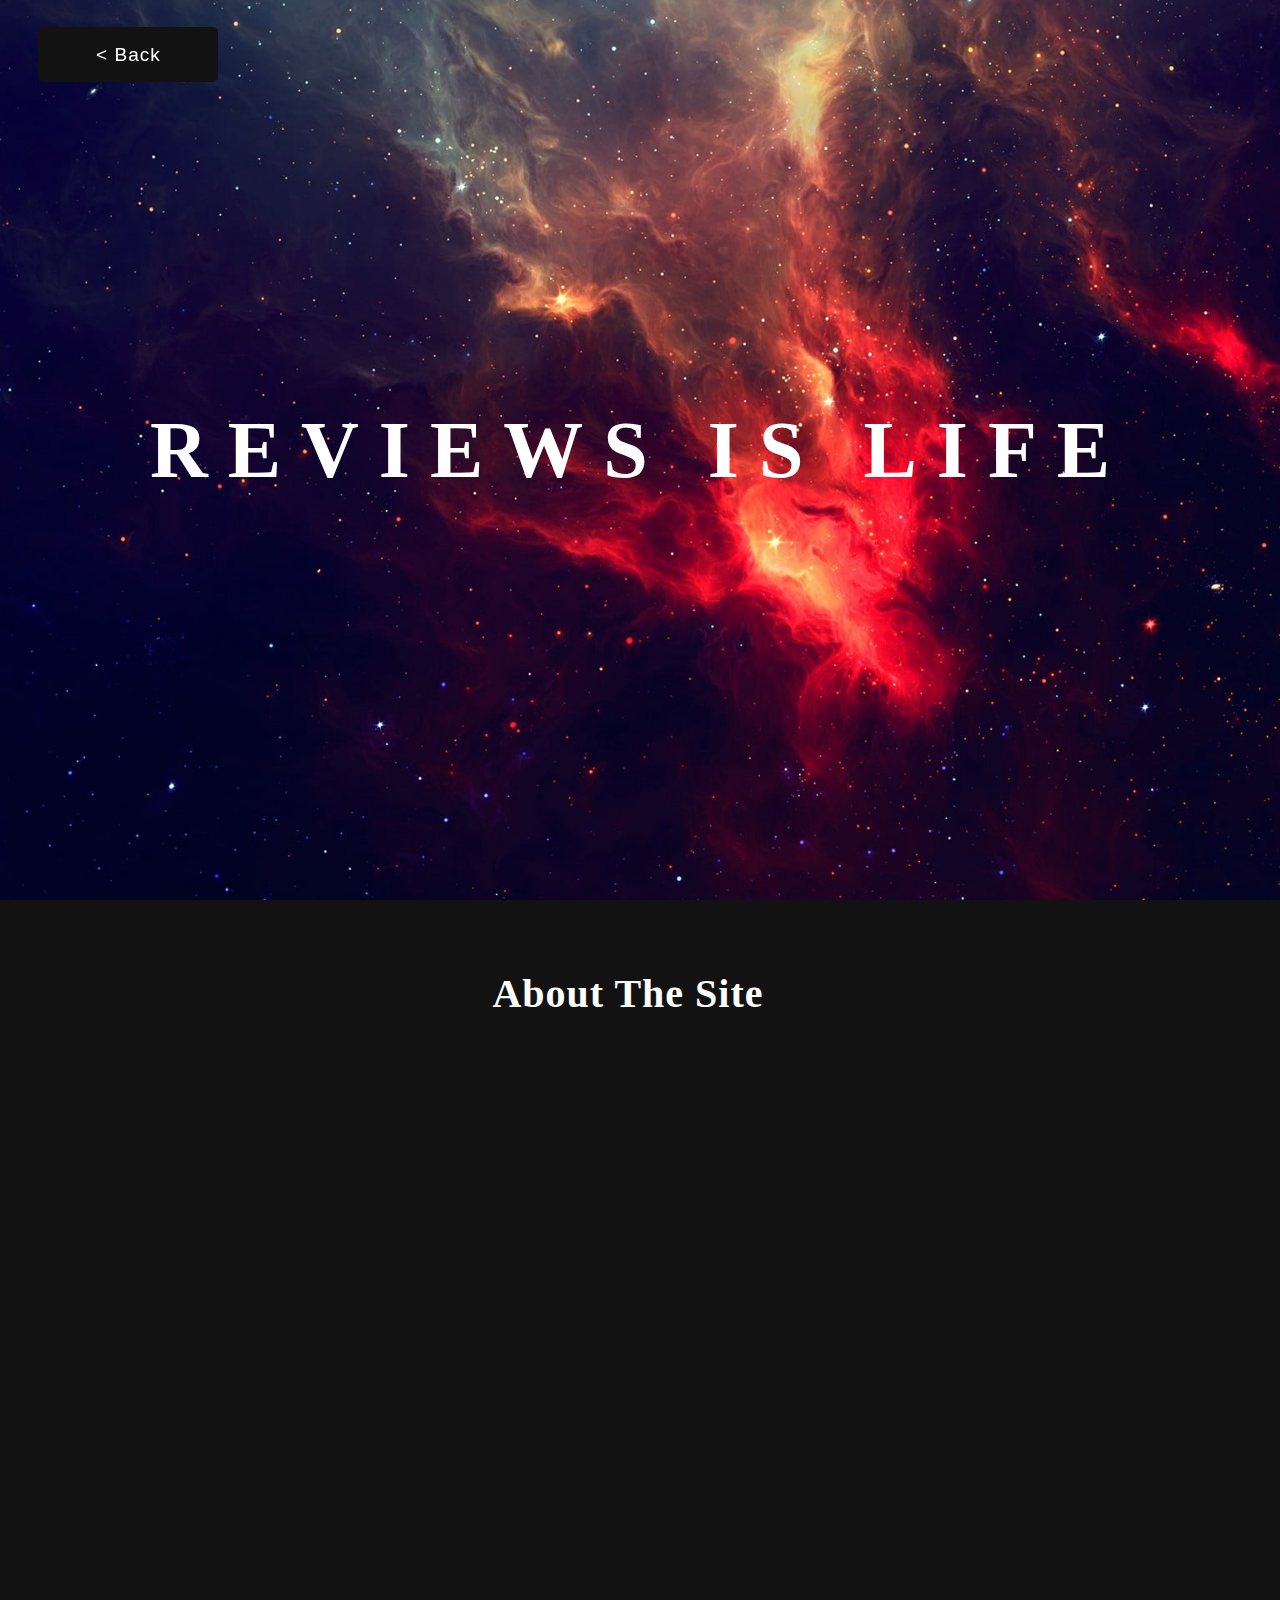
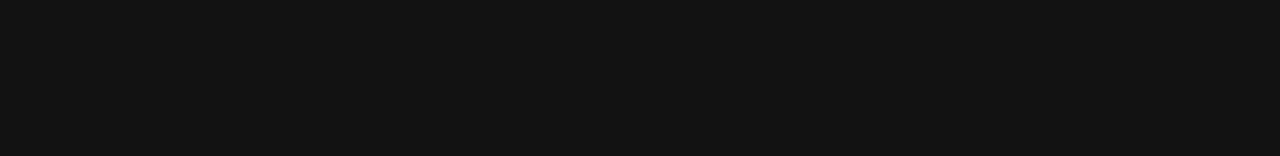
<file: HTML/aboutUs.html>
<!DOCTYPE html>
<html lang="en">

<head>
    <meta charset="UTF-8">
    <meta name="viewport" content="width=device-width, initial-scale=1.0">
    <title>About US</title>
    <link rel="stylesheet" href="../css/Style.css">


</head>

<body>
<div class="parallax1" style="background-image: url(../assets/pics/Aboutus.jpg);">
    <span><a href="../index.html"></a></span>

    <div class="Parallax--title">
        Reviews is life 
    </div>

</div>
<section>
    <div>
      <h1 class="Section--title">About The Site</h1>
      
      <iframe width="1070" height="605" src="https://www.youtube.com/embed/4j8eXV4UPv0" title="YouTube video player" frameborder="0" allow="accelerometer; autoplay; clipboard-write; encrypted-media; gyroscope; picture-in-picture" allowfullscreen></iframe>
    </div>

</section>




</body>

</html>
</file>
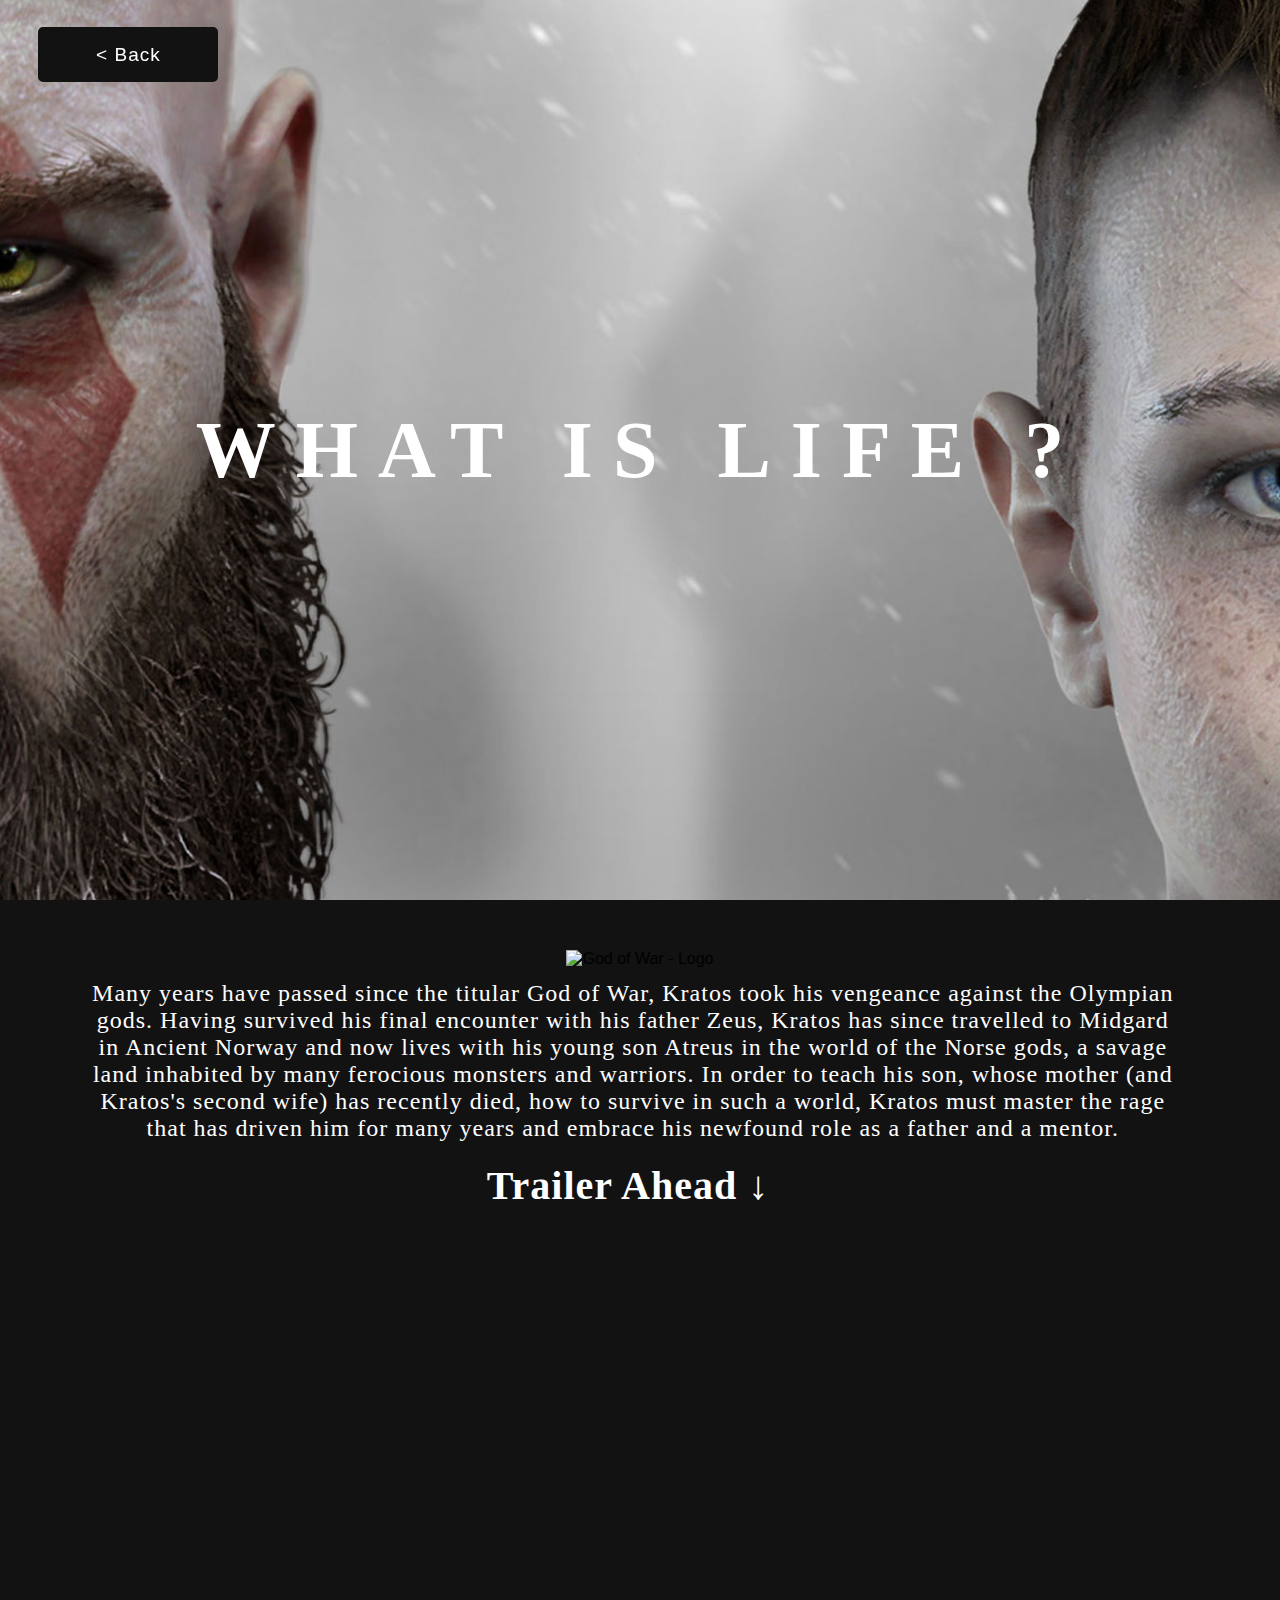
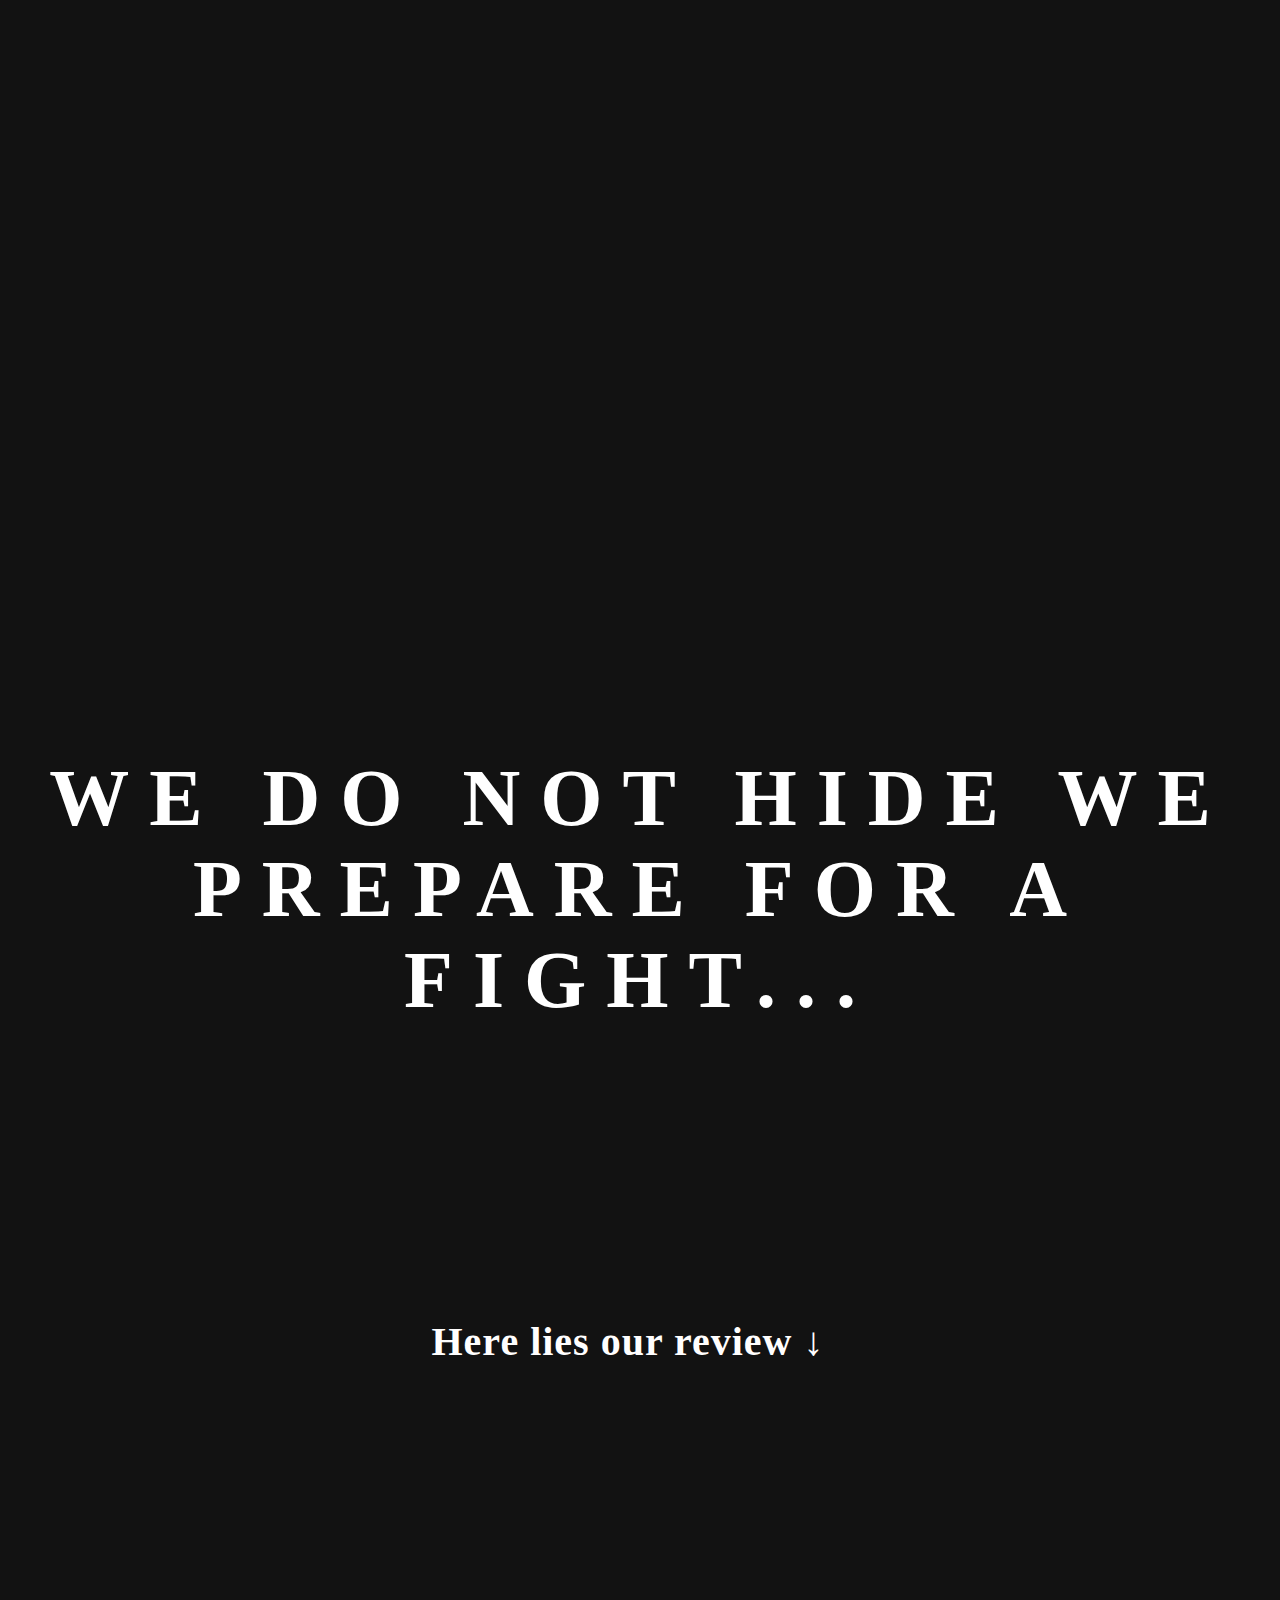
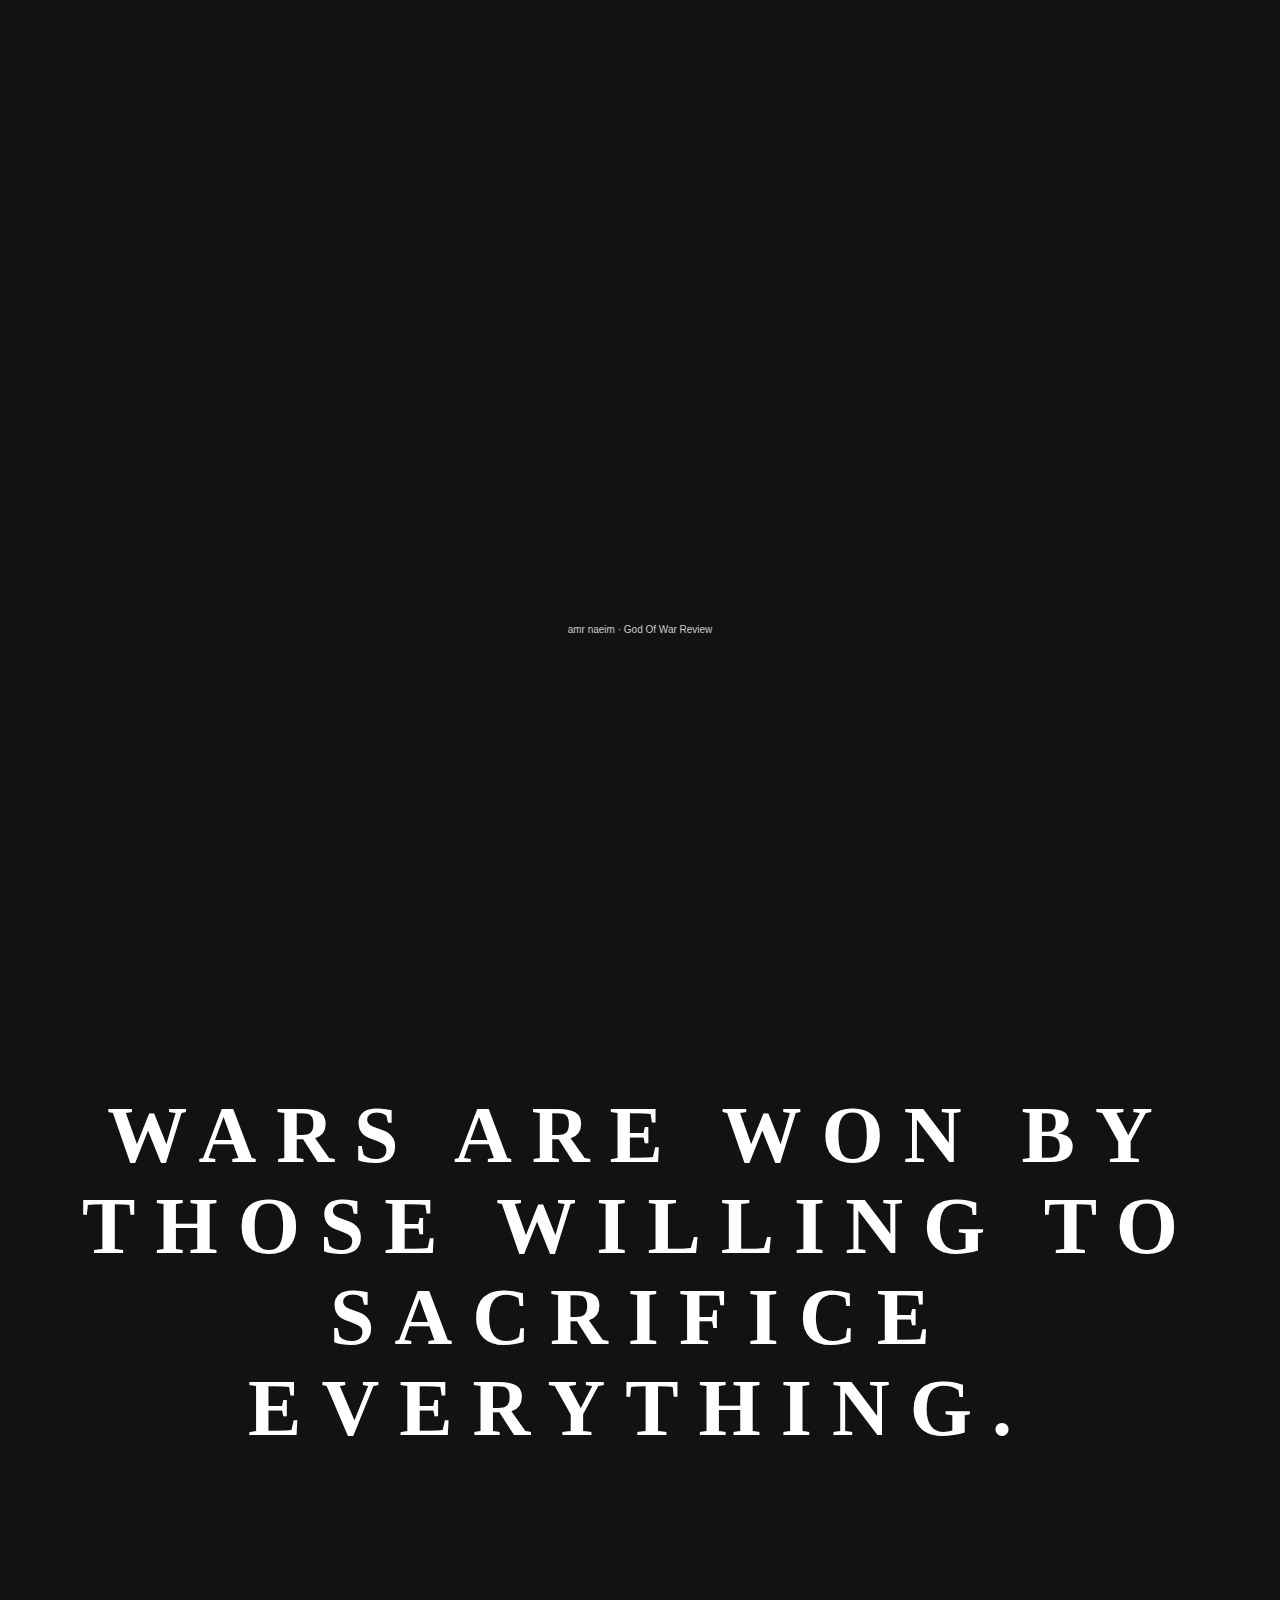
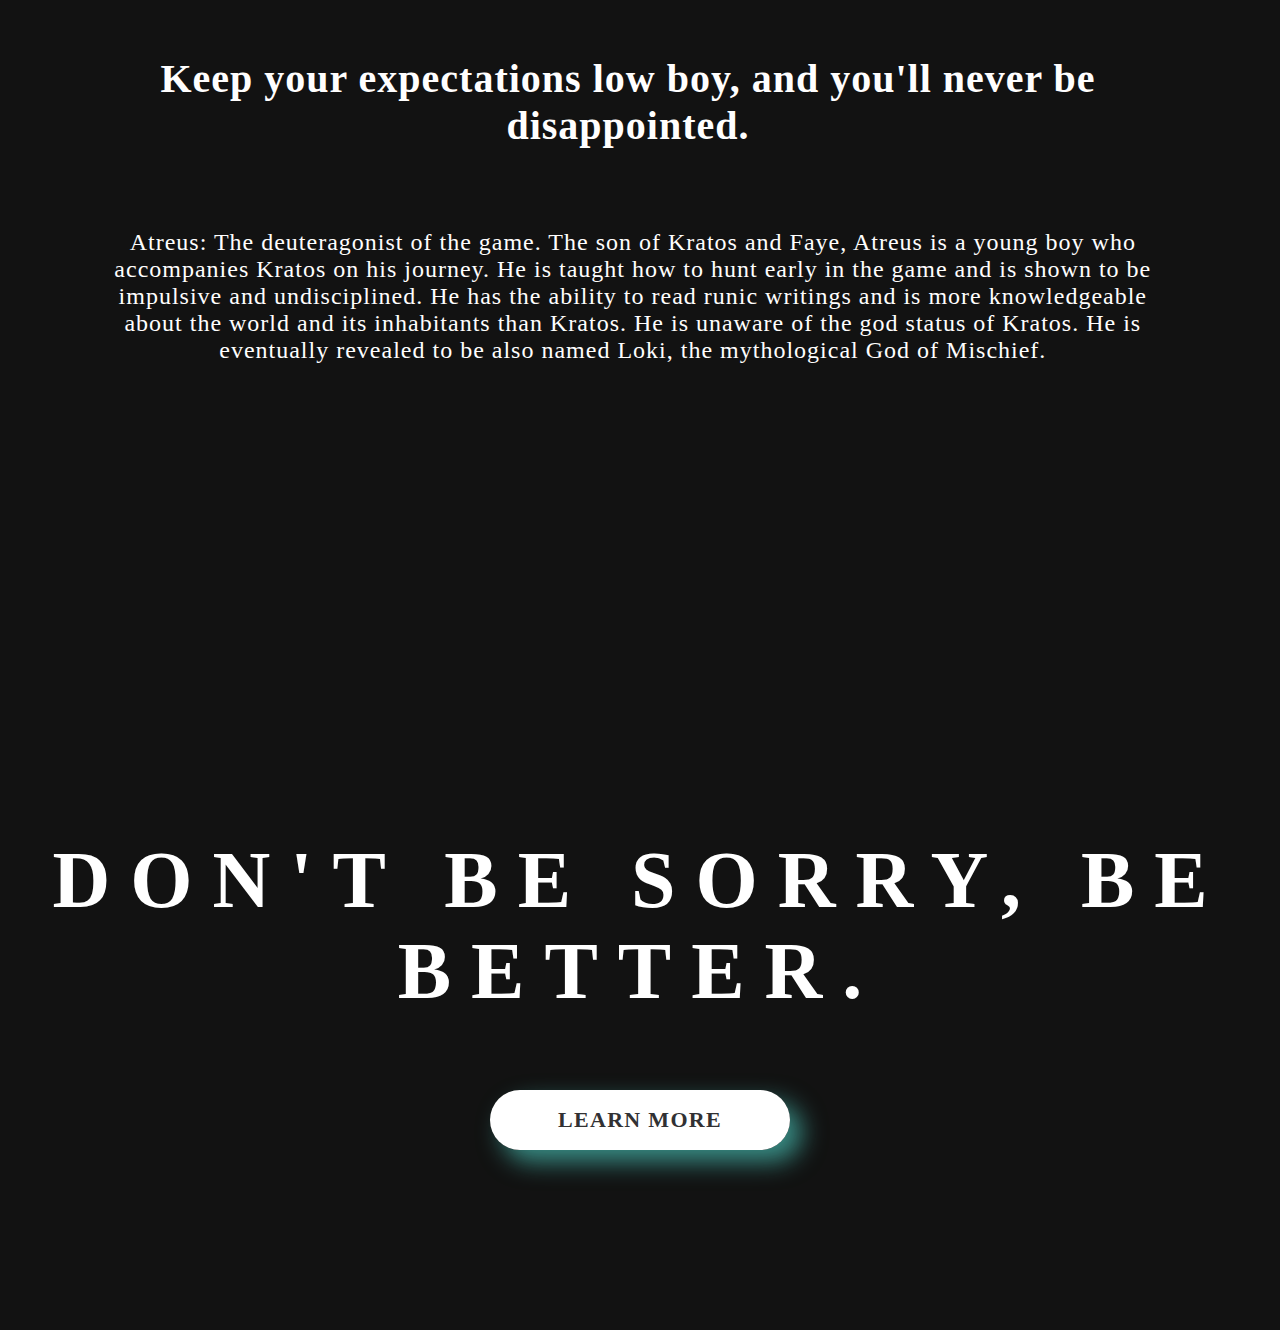
<file: HTML/godOfWar.html>
<!DOCTYPE html>
<html lang="en">

<head>
    <meta charset="UTF-8">
    <meta name="viewport" content="width=device-width, initial-scale=1.0">
    <title>God of war</title>
    <link rel="stylesheet" href="../css/Style.css">


</head>

<body>
<div class="parallax1" style="background-image: url(../assets/pics/GodofWar/716160.jpg)">
    <span><a href="../index.html"></a></span>

    <div class="Parallax--title">
        WHAT IS LIFE ?
    </div>

</div>
<section>
    <picture class="media-block__img lozad lazy-loaded" data-alt="God of War - Logo" data-loaded="true">
        <source srcset="https://gmedia.playstation.com/is/image/SIEPDC/god-of-war-logo-us-18oct17?$1200px--t$"
                media="(min-width: 768px)">
        <source srcset="https://gmedia.playstation.com/is/image/SIEPDC/god-of-war-logo-us-18oct17?$800px--t$"
                media="(min-width: 320px)">
        <noscript><img itemprop="contentUrl"
                       src="https://gmedia.playstation.com/is/image/SIEPDC/god-of-war-logo-us-18oct17?$100px--t$"
                       alt="God of War - Logo"/></noscript>
        <img alt="God of War - Logo"></picture>
    <div>
        <p class="Section--paragraph">
            Many years have passed since the titular God of War, Kratos took his vengeance against the Olympian gods.
            Having survived his final encounter with his father Zeus,
            Kratos has since travelled to Midgard in Ancient Norway and now lives with his young son Atreus in the world
            of the Norse gods,
            a savage land inhabited by many ferocious monsters and warriors.
            In order to teach his son, whose mother (and Kratos's second wife) has recently died,
            how to survive in such a world, Kratos must master the rage that has driven him for many years and embrace
            his newfound role as a father and a mentor.
        </p>
    </div>
    <h1 class="Section--title">Trailer Ahead ↓</h1>
    <iframe width="1070" height="605" src="https://www.youtube.com/embed/Uev7TBs1Y0A" title="YouTube video player"
    frameborder="0"
    allow="accelerometer; autoplay; clipboard-write; encrypted-media; gyroscope; picture-in-picture"
    allowfullscreen></iframe>
</section>

<div class="parallax2" style="background-image: url(../assets/pics/GodofWar/GodOfWar3.jpg);">
    <div class="Parallax--title">
        We Do Not Hide We Prepare For A Fight...
    </div>

</div>
<section>
    <h1 class="Section--title">Here lies our review ↓</h1>

        <iframe width="1070" height="605" src="https://www.youtube.com/embed/NnXYXwycdpk" title="YouTube video player"
                frameborder="0"
                allow="accelerometer; autoplay; clipboard-write; encrypted-media; gyroscope; picture-in-picture"
                allowfullscreen></iframe>
        <iframe width="100%" height="166" scrolling="no" frameborder="no" allow="autoplay" src="https://w.soundcloud.com/player/?url=https%3A//api.soundcloud.com/tracks/1414104556%3Fsecret_token%3Ds-oMGgs6TXXag&color=%23ff5500&auto_play=false&hide_related=false&show_comments=true&show_user=true&show_reposts=false&show_teaser=true"></iframe><div style="font-size: 10px; color: #cccccc;line-break: anywhere;word-break: normal;overflow: hidden;white-space: nowrap;text-overflow: ellipsis; font-family: Interstate,Lucida Grande,Lucida Sans Unicode,Lucida Sans,Garuda,Verdana,Tahoma,sans-serif;font-weight: 100;"><a href="https://soundcloud.com/amr-naeim-340629330" title="amr naeim" target="_blank" style="color: #cccccc; text-decoration: none;">amr naeim</a> · <a href="https://soundcloud.com/amr-naeim-340629330/god-of-war-review/s-oMGgs6TXXag" title="God Of War Review" target="_blank" style="color: #cccccc; text-decoration: none;">God Of War Review</a></div>

</section>
<div class="parallax3" style="background-image: url(../assets/pics/GodofWar/GodOfWar4.jpg);">
    <div class="Parallax--title">
        Wars Are Won By Those Willing To Sacrifice Everything.
    </div>

</div>
<div>
    <section>
        <h1 class="Section--title">Keep your expectations low boy, and you'll never be disappointed.</h1>
        <p class="Section--paragraph"> Atreus: The deuteragonist of the game. The son of Kratos and Faye, Atreus is a
            young boy who accompanies Kratos on his journey.
            He is taught how to hunt early in the game and is shown to be impulsive and undisciplined.
            He has the ability to read runic writings and is more knowledgeable about the world and its inhabitants than
            Kratos.
            He is unaware of the god status of Kratos. He is eventually revealed to be also named Loki, the mythological
            God of Mischief.
        </p>
        </p>
    </section>

</div>
<div class="parallax4" style="background-image: url(../assets/pics/GodofWar/GodOfWar5.jpg);">
    <div class="Parallax--title">
        Don't Be Sorry, Be Better.
    </div>

    <div class="wrap">

        <button class="buttonl" onclick="location.href='https://www.playstation.com/en-us/games/god-of-war/'">LEARN
            MORE
        </button>
    </div>

</div>


</body>

</html>
</file>
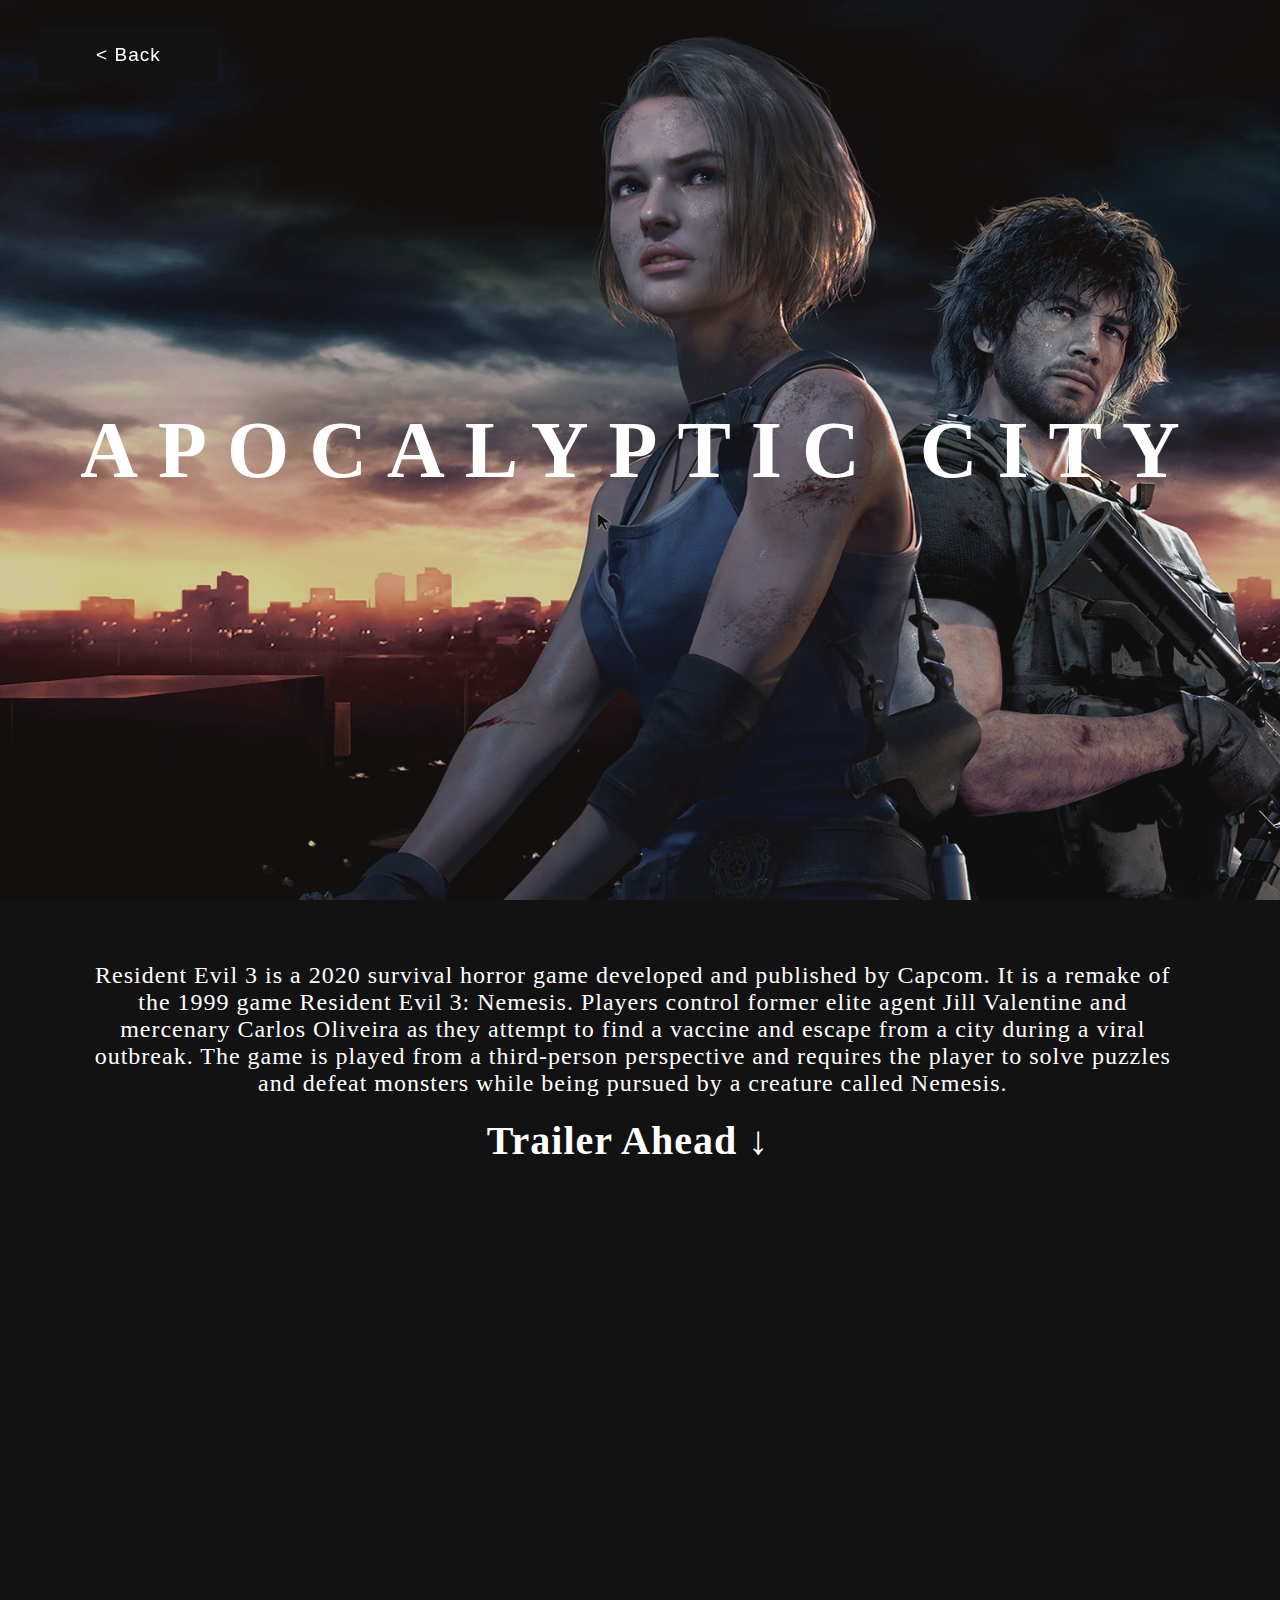
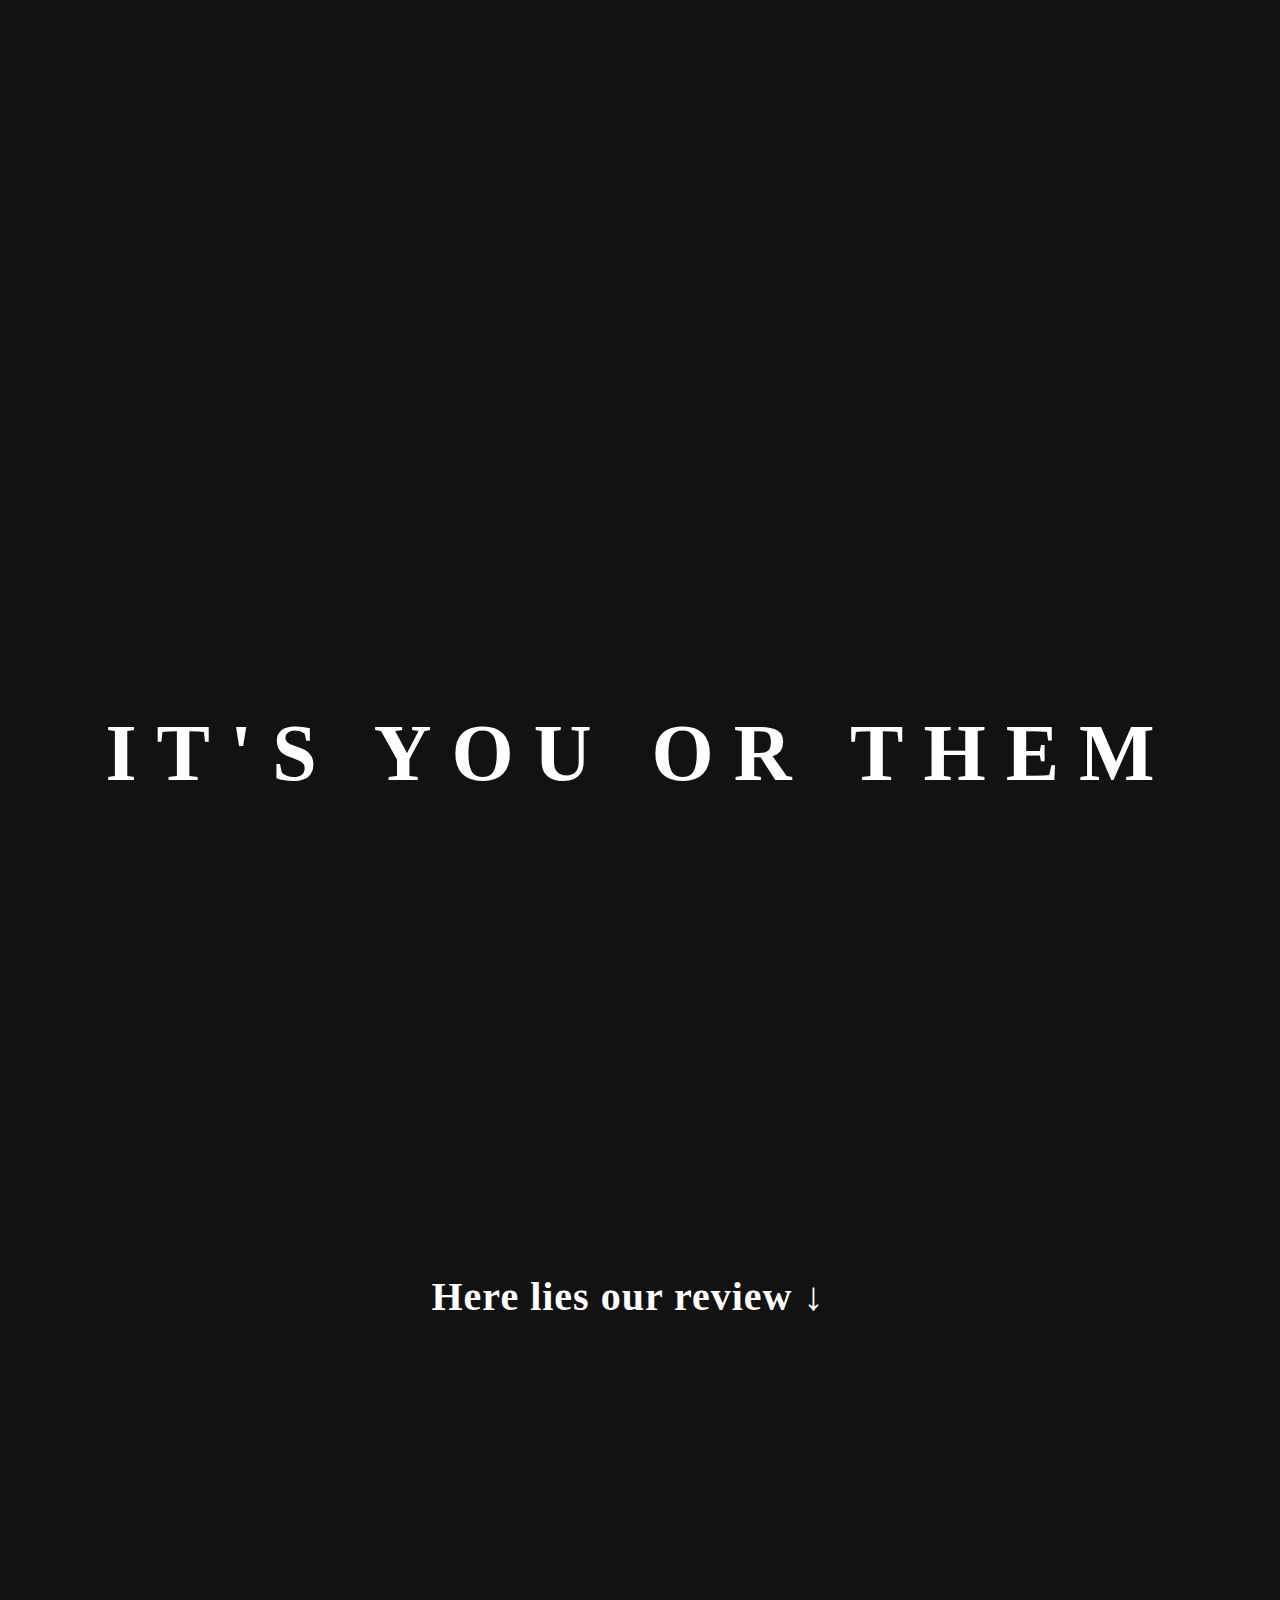
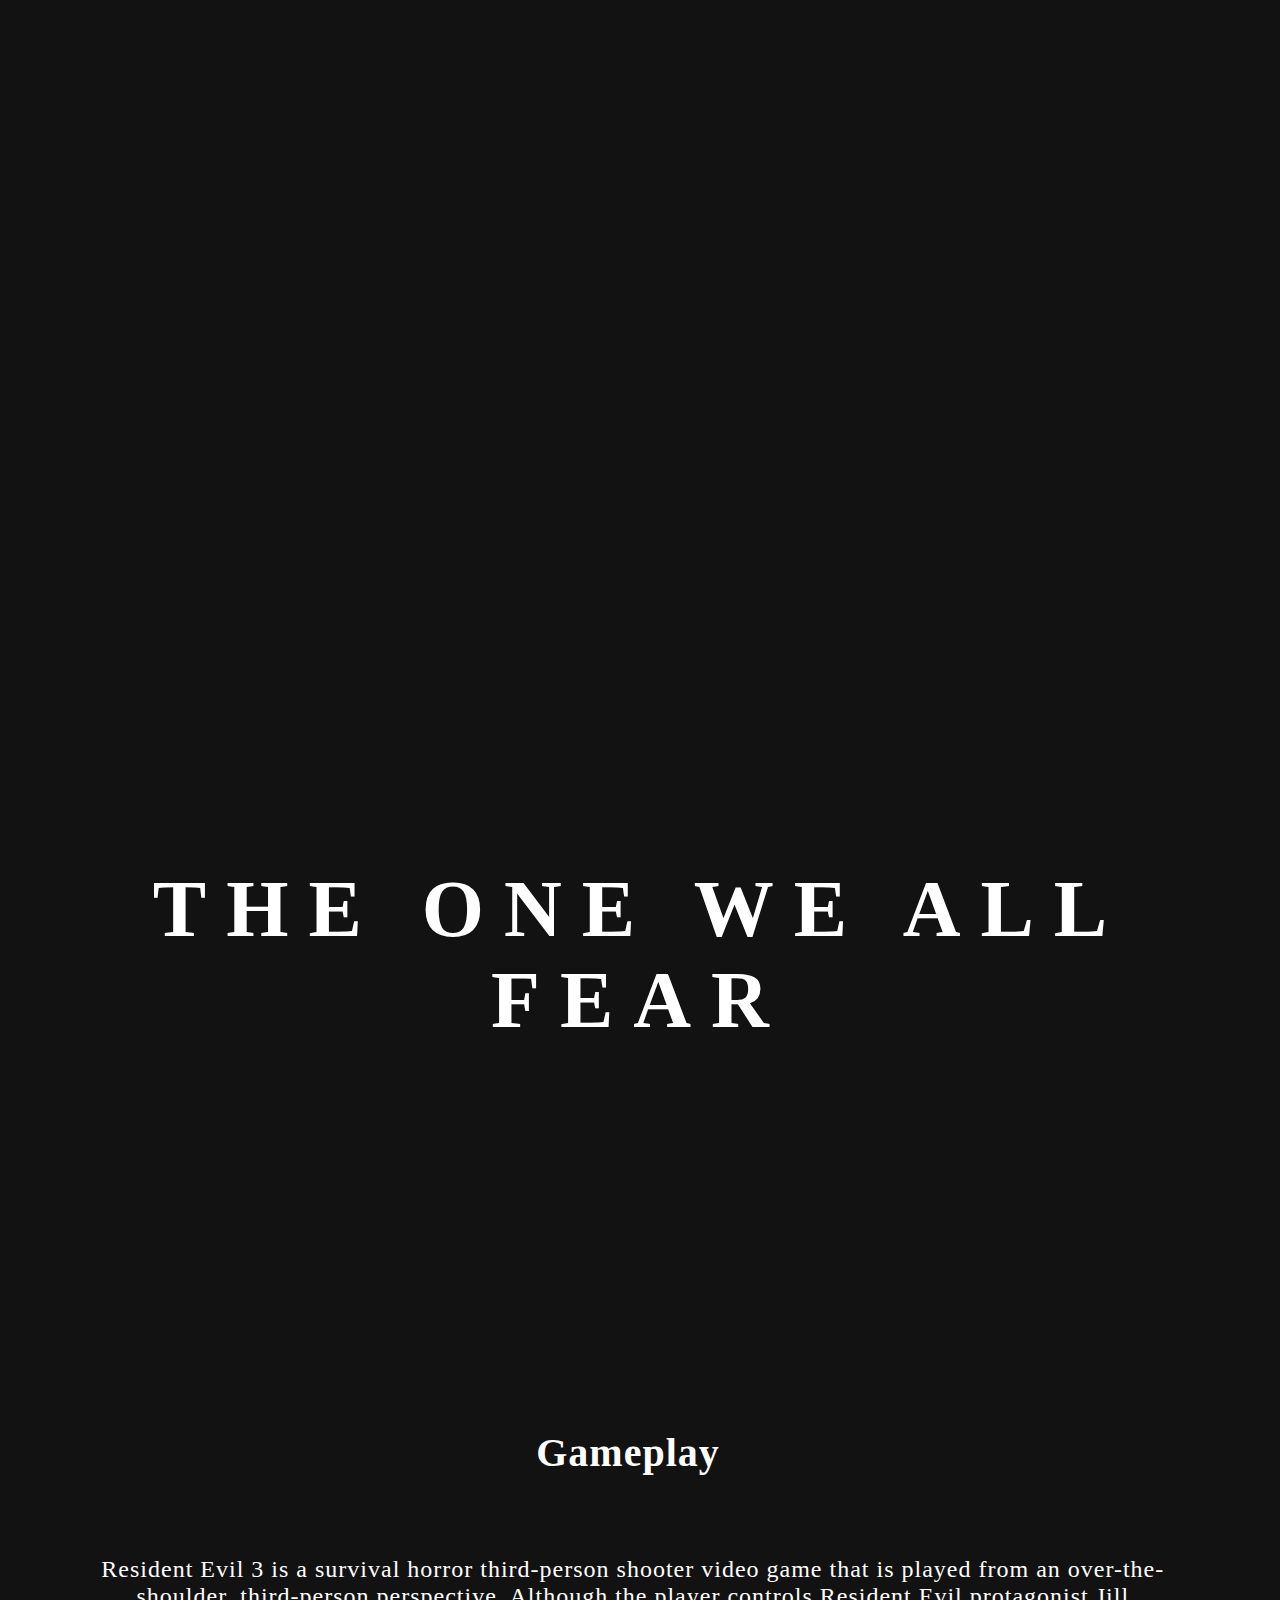
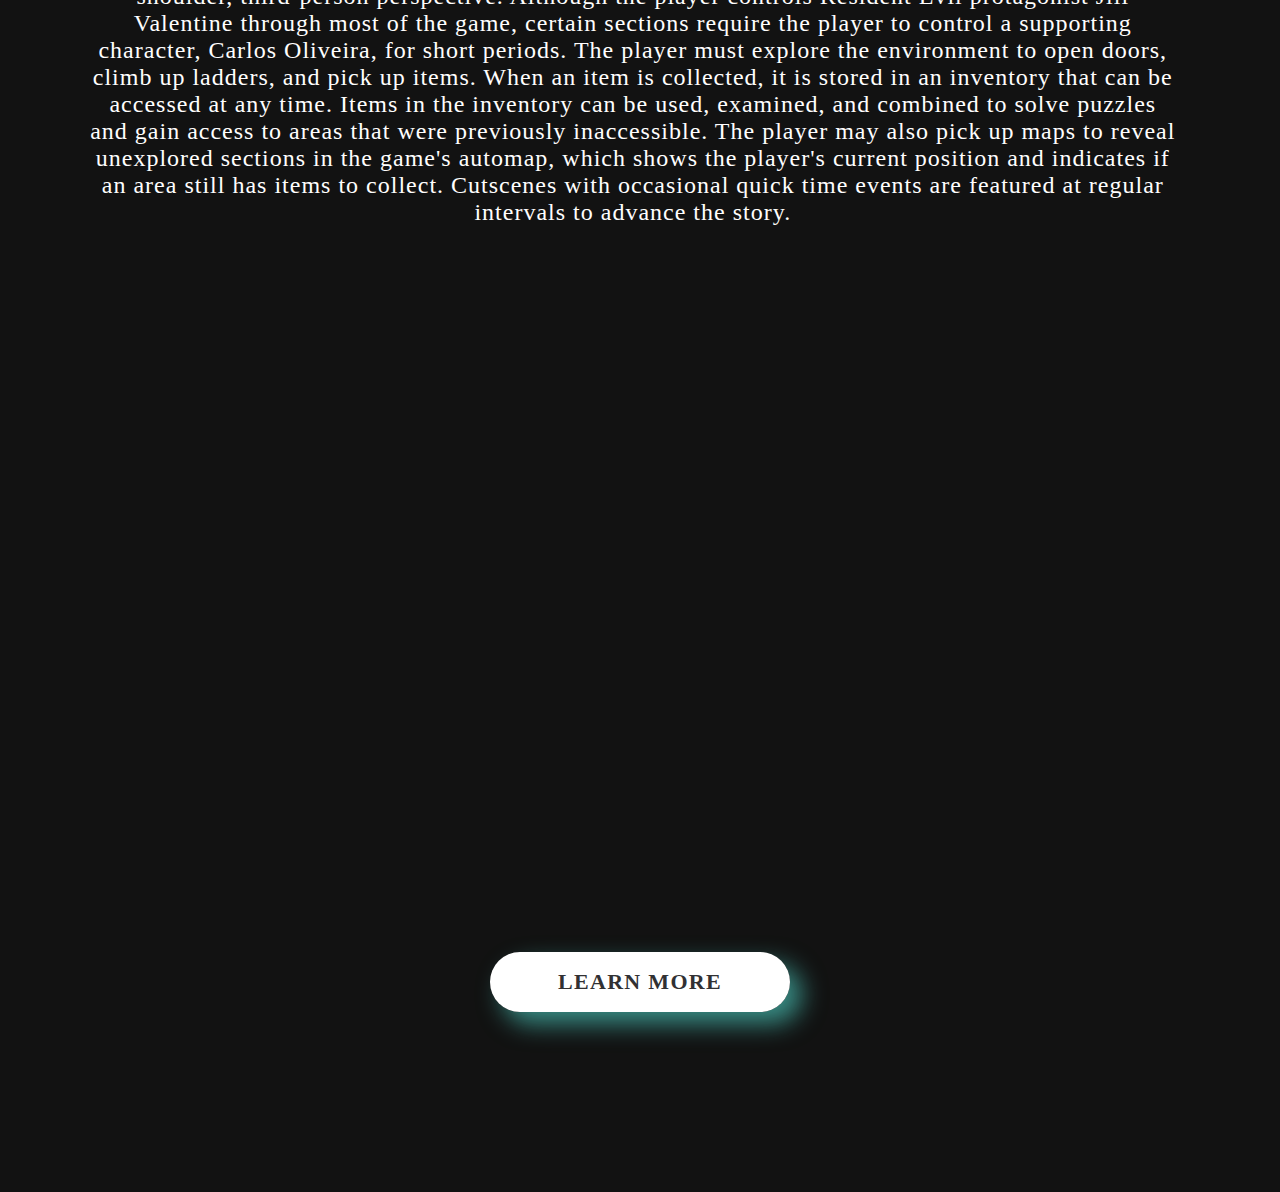
<file: HTML/residentevil3.html>
<!DOCTYPE html>
<html lang="en">

<head>
    <meta charset="UTF-8">
    <meta name="viewport" content="width=device-width, initial-scale=1.0">
    <title>Resident Evil 3 Remake</title>
    <link rel="stylesheet" href="../css/Style.css">


</head>

<body>
<div class="parallax1" style="background-image: url(../assets/pics/ResidentEvil3/RE3.jpg);">
    <span><a href="../index.html"></a></span>

    <div class="Parallax--title">
        apocalyptic city 
    </div>

</div>
<section>
    <div>
        <p class="Section--paragraph">
            Resident Evil 3 is a 2020 survival horror game developed and published by Capcom. 
            It is a remake of the 1999 game Resident Evil 3: Nemesis. Players control former elite agent 
            Jill Valentine and mercenary Carlos Oliveira as they attempt to find a vaccine and escape from a city during a viral outbreak. 
            The game is played from a third-person perspective and requires the player to solve puzzles and defeat monsters while being pursued by 
            a creature called Nemesis.
        </p>
        <h1 class="Section--title">Trailer Ahead ↓</h1>        
        <iframe width="1070" height="605" src="https://www.youtube.com/embed/LxDm9T1TKvU" title="YouTube video player" frameborder="0" allow="accelerometer; autoplay; clipboard-write; encrypted-media; gyroscope; picture-in-picture" allowfullscreen></iframe>
    </div>

</section>

<div class="parallax2" style="background-image: url(../assets/pics/ResidentEvil3/nemisi2.jpg);">
    <div class="Parallax--title">
        It's you or them
    </div>

</div>
<section>
    <h1 class="Section--title">Here lies our review ↓</h1>        
    <iframe width="1070" height="605" src="https://www.youtube.com/embed/AoV6lEZ5zUk" title="YouTube video player" frameborder="0" allow="accelerometer; autoplay; clipboard-write; encrypted-media; gyroscope; picture-in-picture" allowfullscreen></iframe>
</section>
<div class="parallax3" style="background-image: url(../assets/pics/ResidentEvil3/nemisi.jpg);">
    <div class="Parallax--title">
        The One we all FEAR
    </div>
</div>
<div>
    <section>
        <h1 class="Section--title">Gameplay</h1>
        <p class="Section--paragraph"> Resident Evil 3 is a survival horror third-person shooter video game that is played 
            from an over-the-shoulder, third-person perspective. Although the player controls Resident Evil protagonist Jill Valentine 
            through most of the game, certain sections require the player to control a supporting character, Carlos Oliveira, for short periods. 
            The player must explore the environment to open doors, climb up ladders, and pick up items. When an item is collected, 
            it is stored in an inventory that can be accessed at any time. Items in the inventory can be used, examined, 
            and combined to solve puzzles and gain access to areas that were previously inaccessible. 
            The player may also pick up maps to reveal unexplored sections in the game's automap, 
            which shows the player's current position and indicates if an area still has items to collect. 
            Cutscenes with occasional quick time events are featured at regular intervals to advance the story.
        </p>
        </p>
    </section>

</div>
<div class="parallax4" style="background-image: url(../assets/pics/ResidentEvil3/RE3.png);">
    <div class="wrap">

        <button class="buttonl" onclick="location.href='https://www.residentevil.com/3/us/'">LEARN
            MORE
        </button>
    </div>

</div>


</body>

</html>
</file>
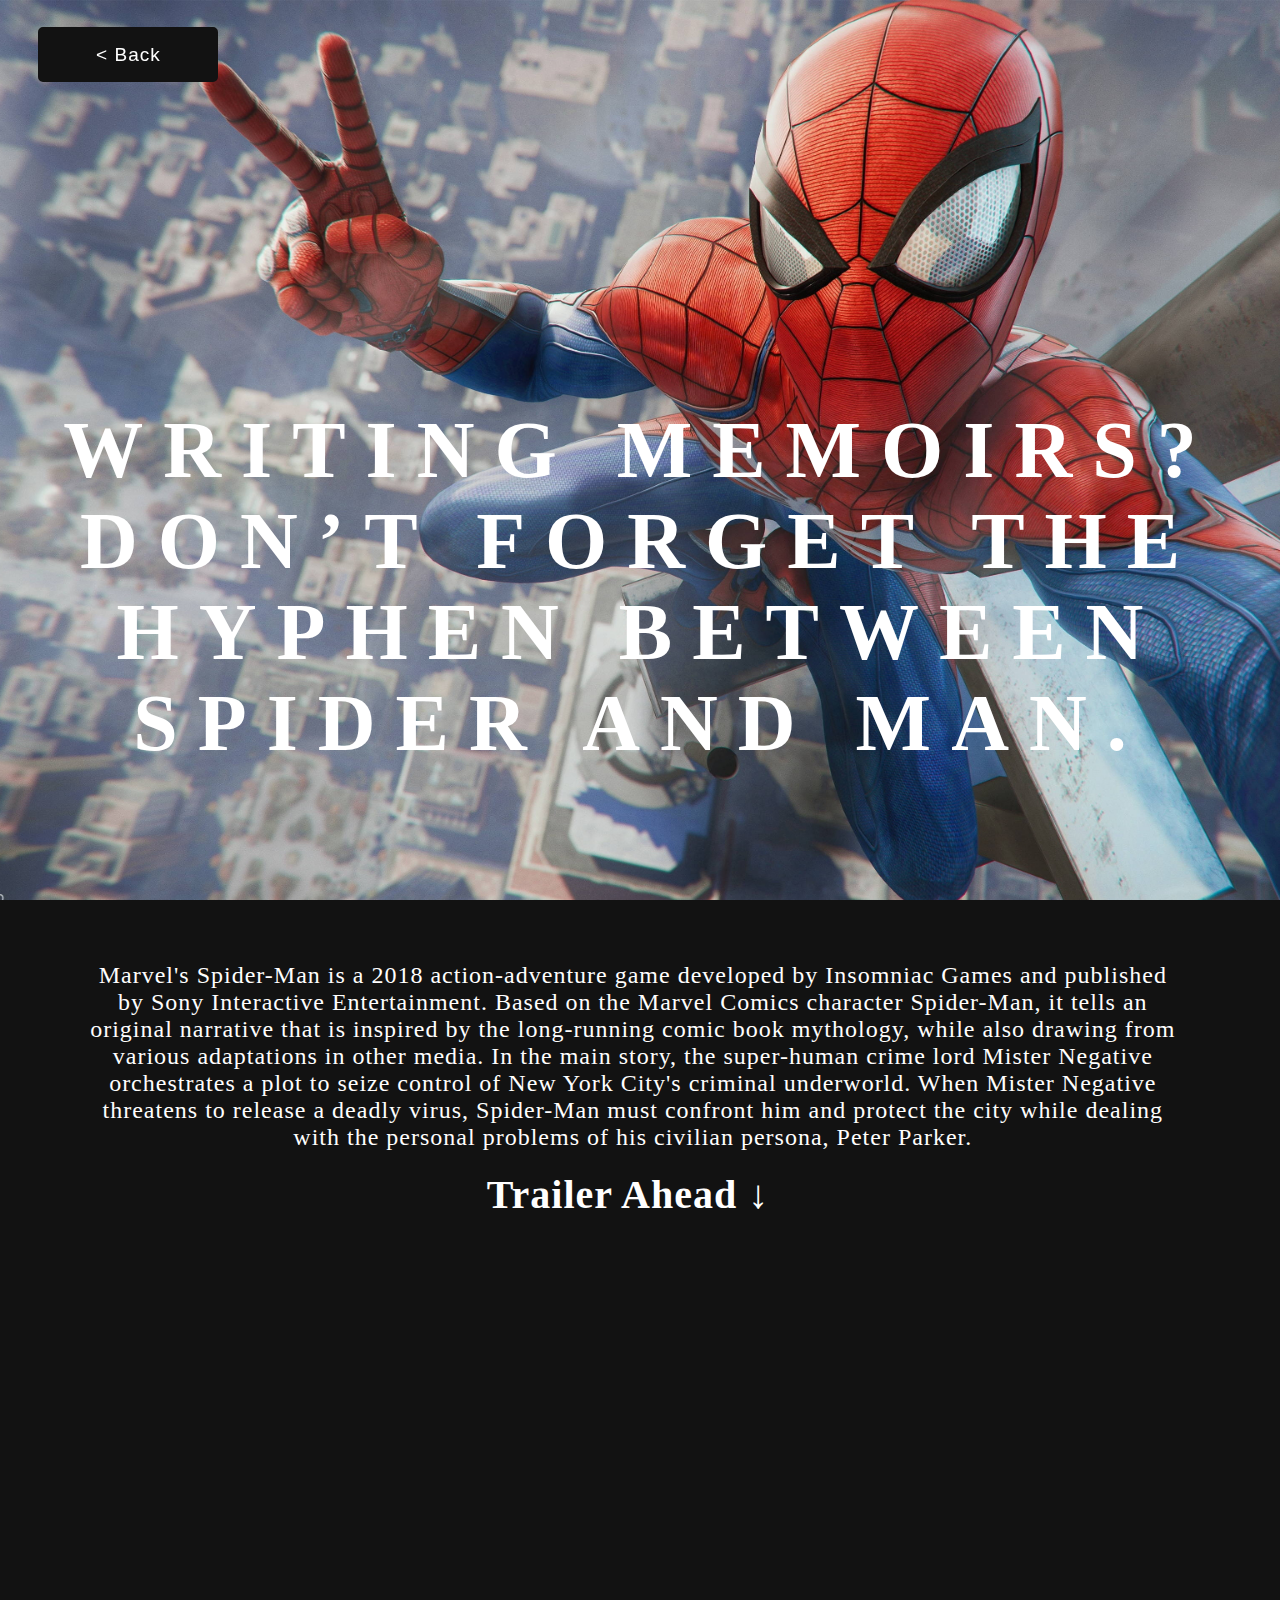
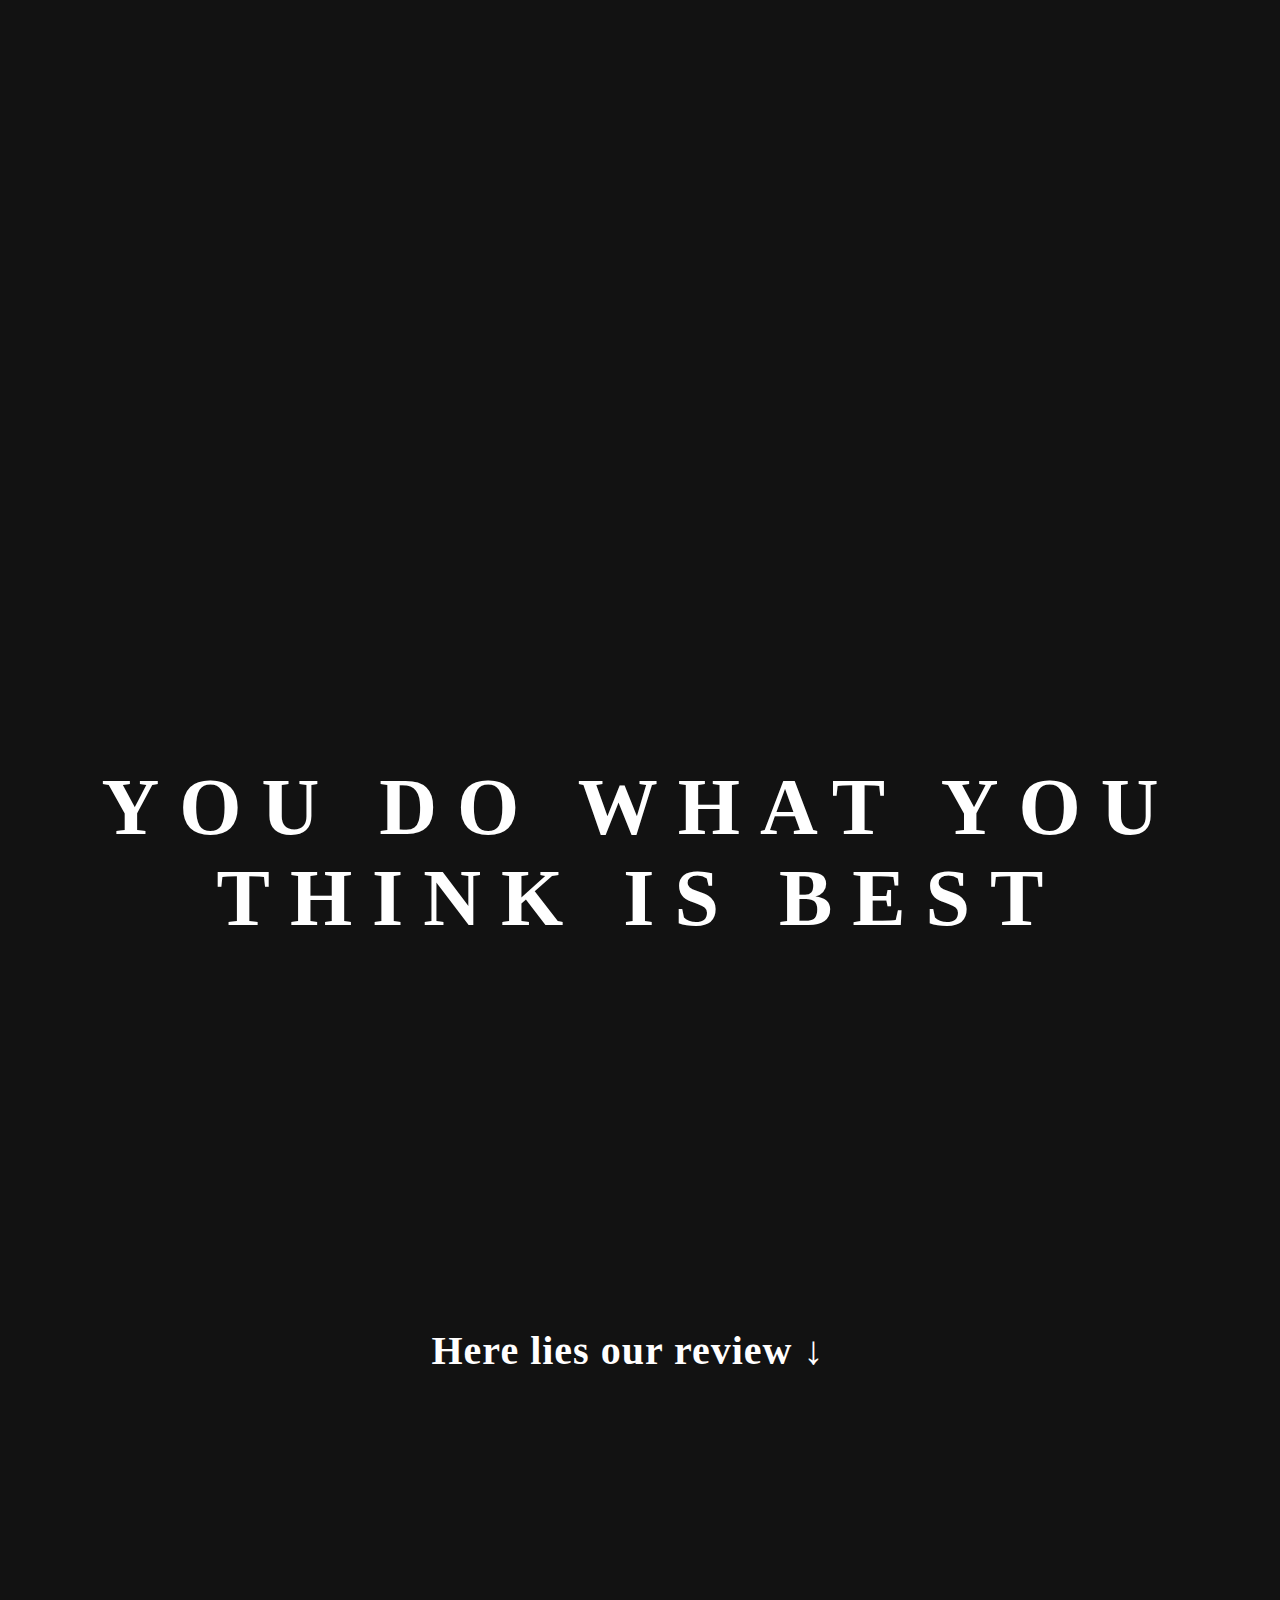
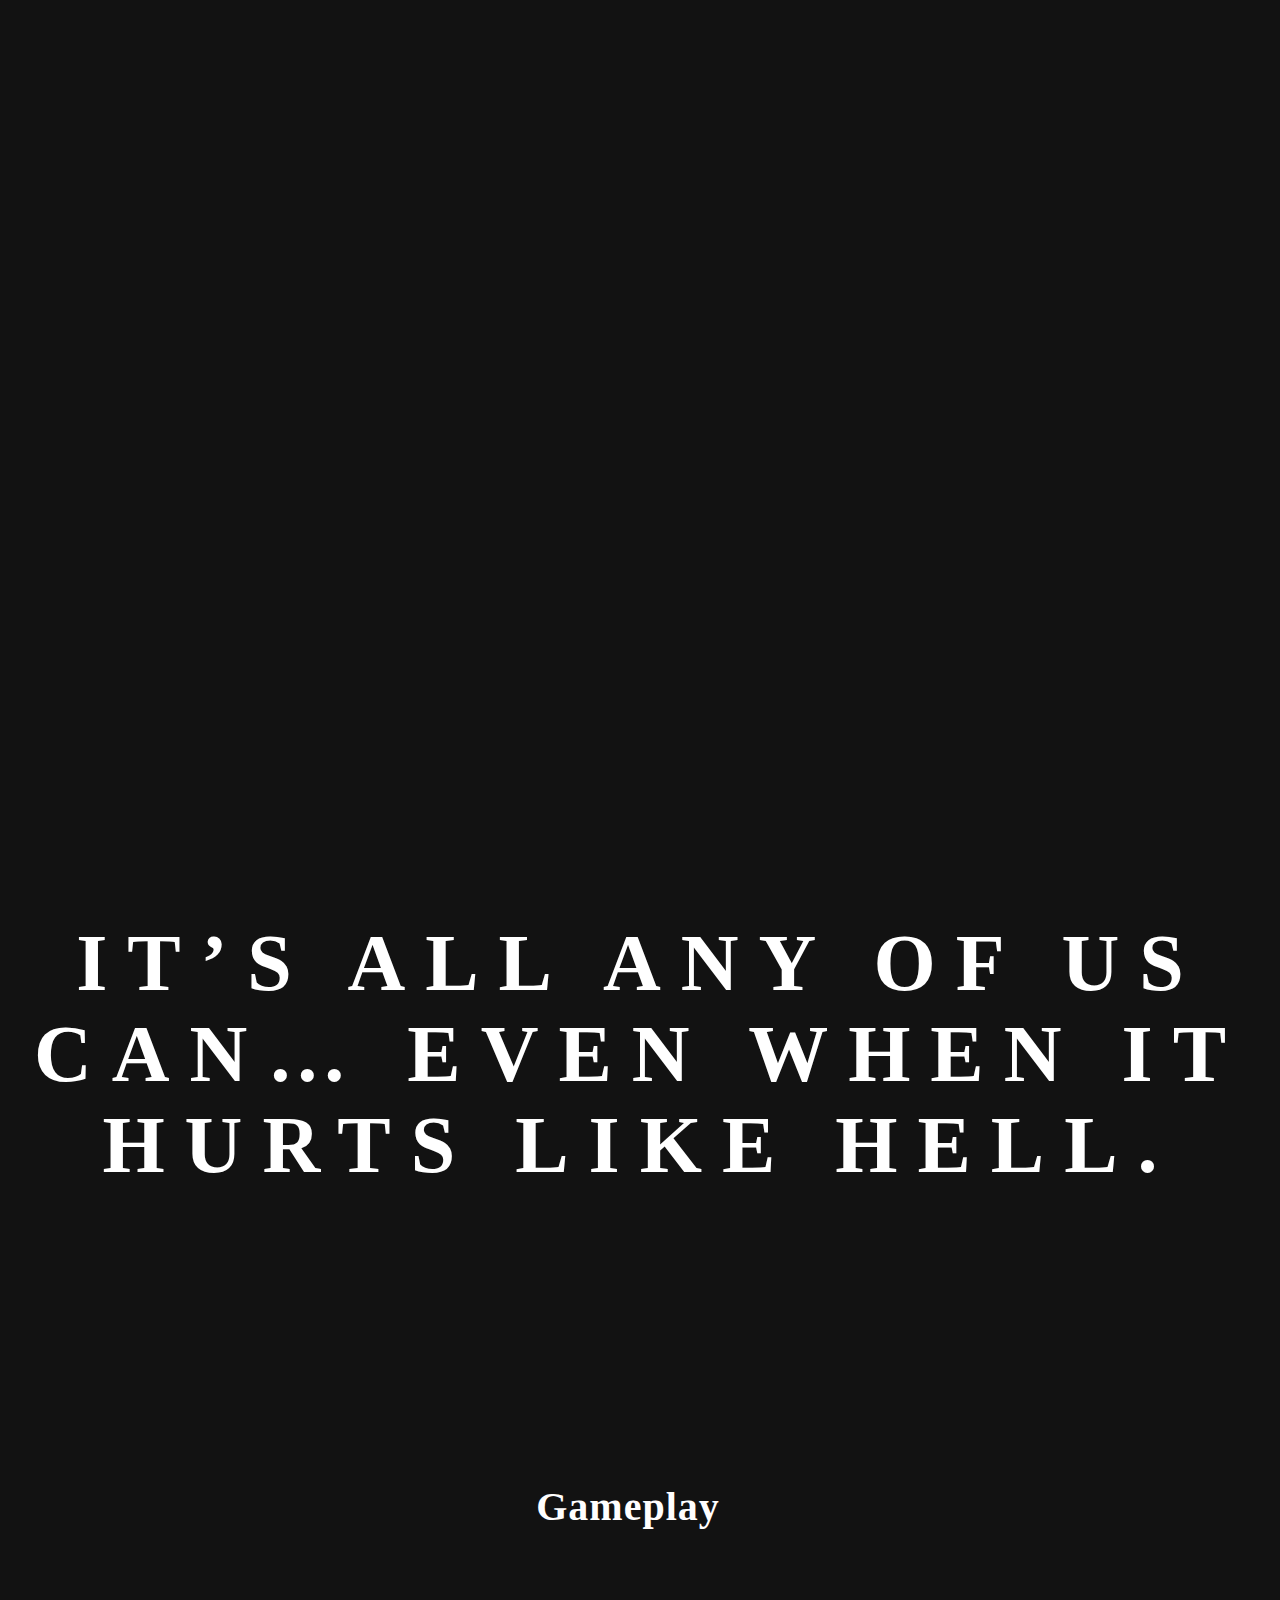
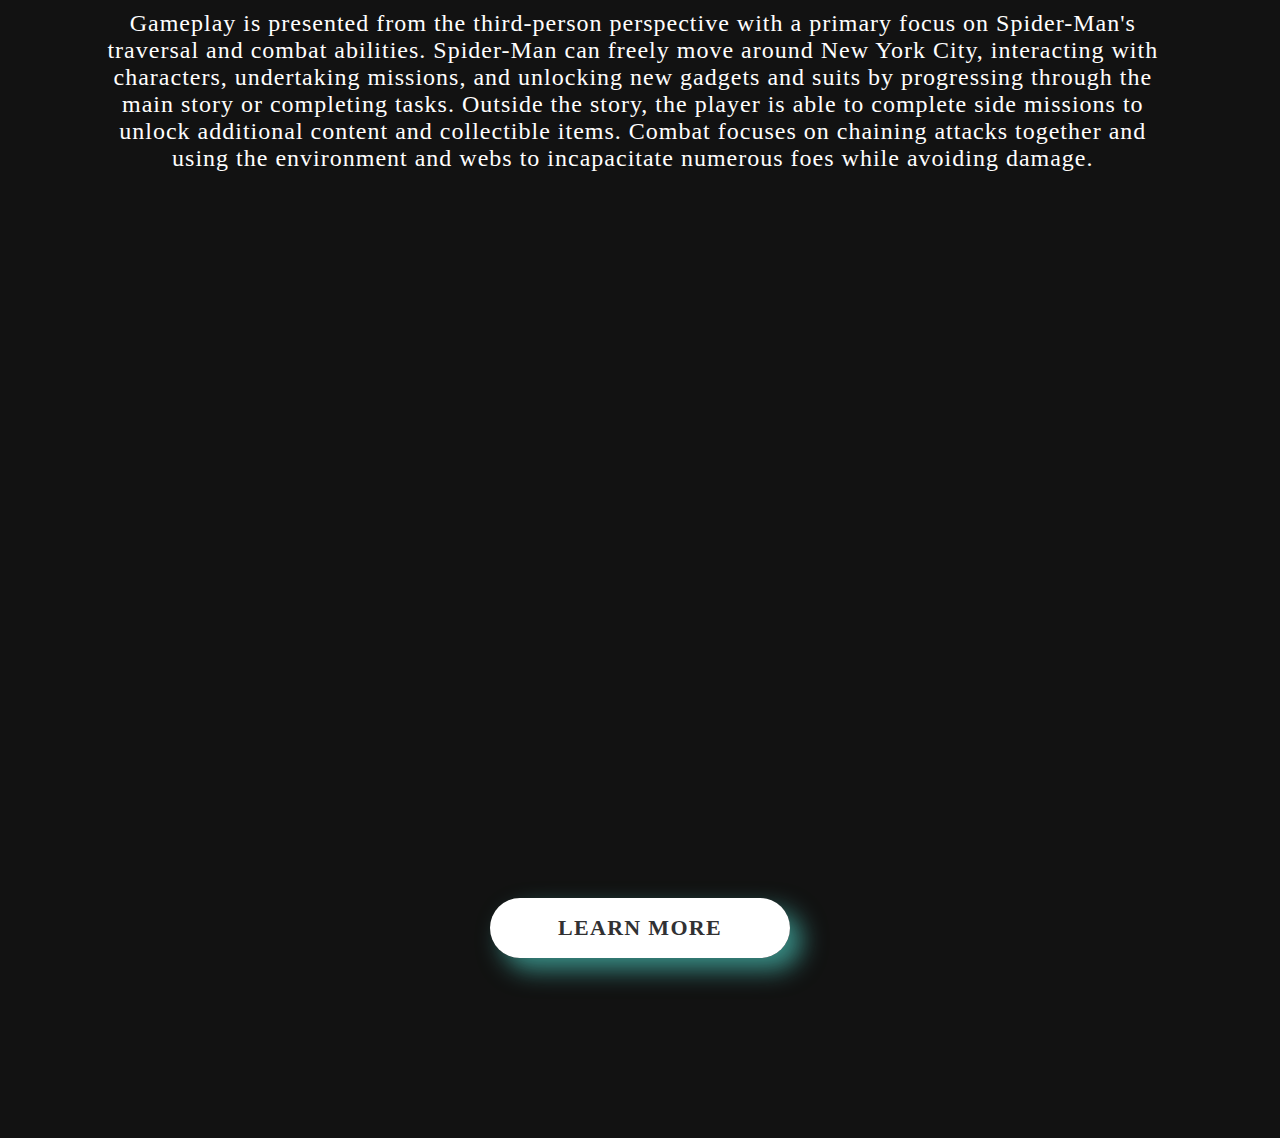
<file: HTML/Spiderman.html>
<!DOCTYPE html>
<html lang="en">

<head>
    <meta charset="UTF-8">
    <meta name="viewport" content="width=device-width, initial-scale=1.0">
    <title>Marvels Spiderman</title>
    <link rel="stylesheet" href="../css/Style.css">


</head>

<body>
<div class="parallax1" style="background-image: url(../assets/pics/SpiderMan/havefun.jpg);">
    <span><a href="../index.html"></a></span>

    <div class="Parallax--title">
        Writing memoirs? Don’t forget the hyphen between Spider and Man. 
    </div>

</div>
<section>
    <div>
        <p class="Section--paragraph">
            Marvel's Spider-Man is a 2018 action-adventure game developed by Insomniac Games and published by Sony Interactive Entertainment. 
            Based on the Marvel Comics character Spider-Man, it tells an original narrative that is inspired by the long-running comic book mythology, 
            while also drawing from various adaptations in other media. In the main story, the super-human crime lord Mister Negative orchestrates 
            a plot to seize control of New York City's criminal underworld. When Mister Negative threatens to release a deadly virus, 
            Spider-Man must confront him and protect the city while dealing with the personal problems of his civilian persona, Peter Parker.
        </p>
        <h1 class="Section--title">Trailer Ahead ↓</h1>        
        <iframe width="1070" height="605" src="https://www.youtube.com/embed/q4GdJVvdxss" title="YouTube video player" frameborder="0" allow="accelerometer; autoplay; clipboard-write; encrypted-media; gyroscope; picture-in-picture" allowfullscreen></iframe>
    </div>

</section>

<div class="parallax2" style="background-image: url(../assets/pics/SpiderMan/smrain.jpg);">
    <div class="Parallax--title">
        You do what you think is best
    </div>

</div>
<section>
    <h1 class="Section--title">Here lies our review ↓</h1>        
    <iframe width="1070" height="605" src="https://www.youtube.com/embed/r6IhMKxaJO4" title="YouTube video player" frameborder="0" allow="accelerometer; autoplay; clipboard-write; encrypted-media; gyroscope; picture-in-picture" allowfullscreen></iframe>
</section>
<div class="parallax3" style="background-image: url(../assets/pics/SpiderMan/smback.jpg);">
    <div class="Parallax--title">
        It’s all any of us can… even when it hurts like Hell.
    </div>
</div>
<div>
    <section>
        <h1 class="Section--title">Gameplay</h1>
        <p class="Section--paragraph"> Gameplay is presented from the third-person perspective with a primary focus on Spider-Man's traversal 
            and combat abilities. Spider-Man can freely move around New York City, interacting with characters, undertaking missions, 
            and unlocking new gadgets and suits by progressing through the main story or completing tasks. 
            Outside the story, the player is able to complete side missions to unlock additional content and collectible items. 
            Combat focuses on chaining attacks together and using the environment and webs to incapacitate numerous foes while avoiding damage.
        </p>
        </p>
    </section>

</div>
<div class="parallax4" style="background-image: url(../assets/pics/SpiderMan/smfullsize.jpg);">
    <div class="wrap">

        <button class="buttonl" onclick="location.href='https://www.playstation.com/en-us/games/marvels-spider-man/'">LEARN
            MORE
        </button>
    </div>

</div>


</body>

</html>
</file>
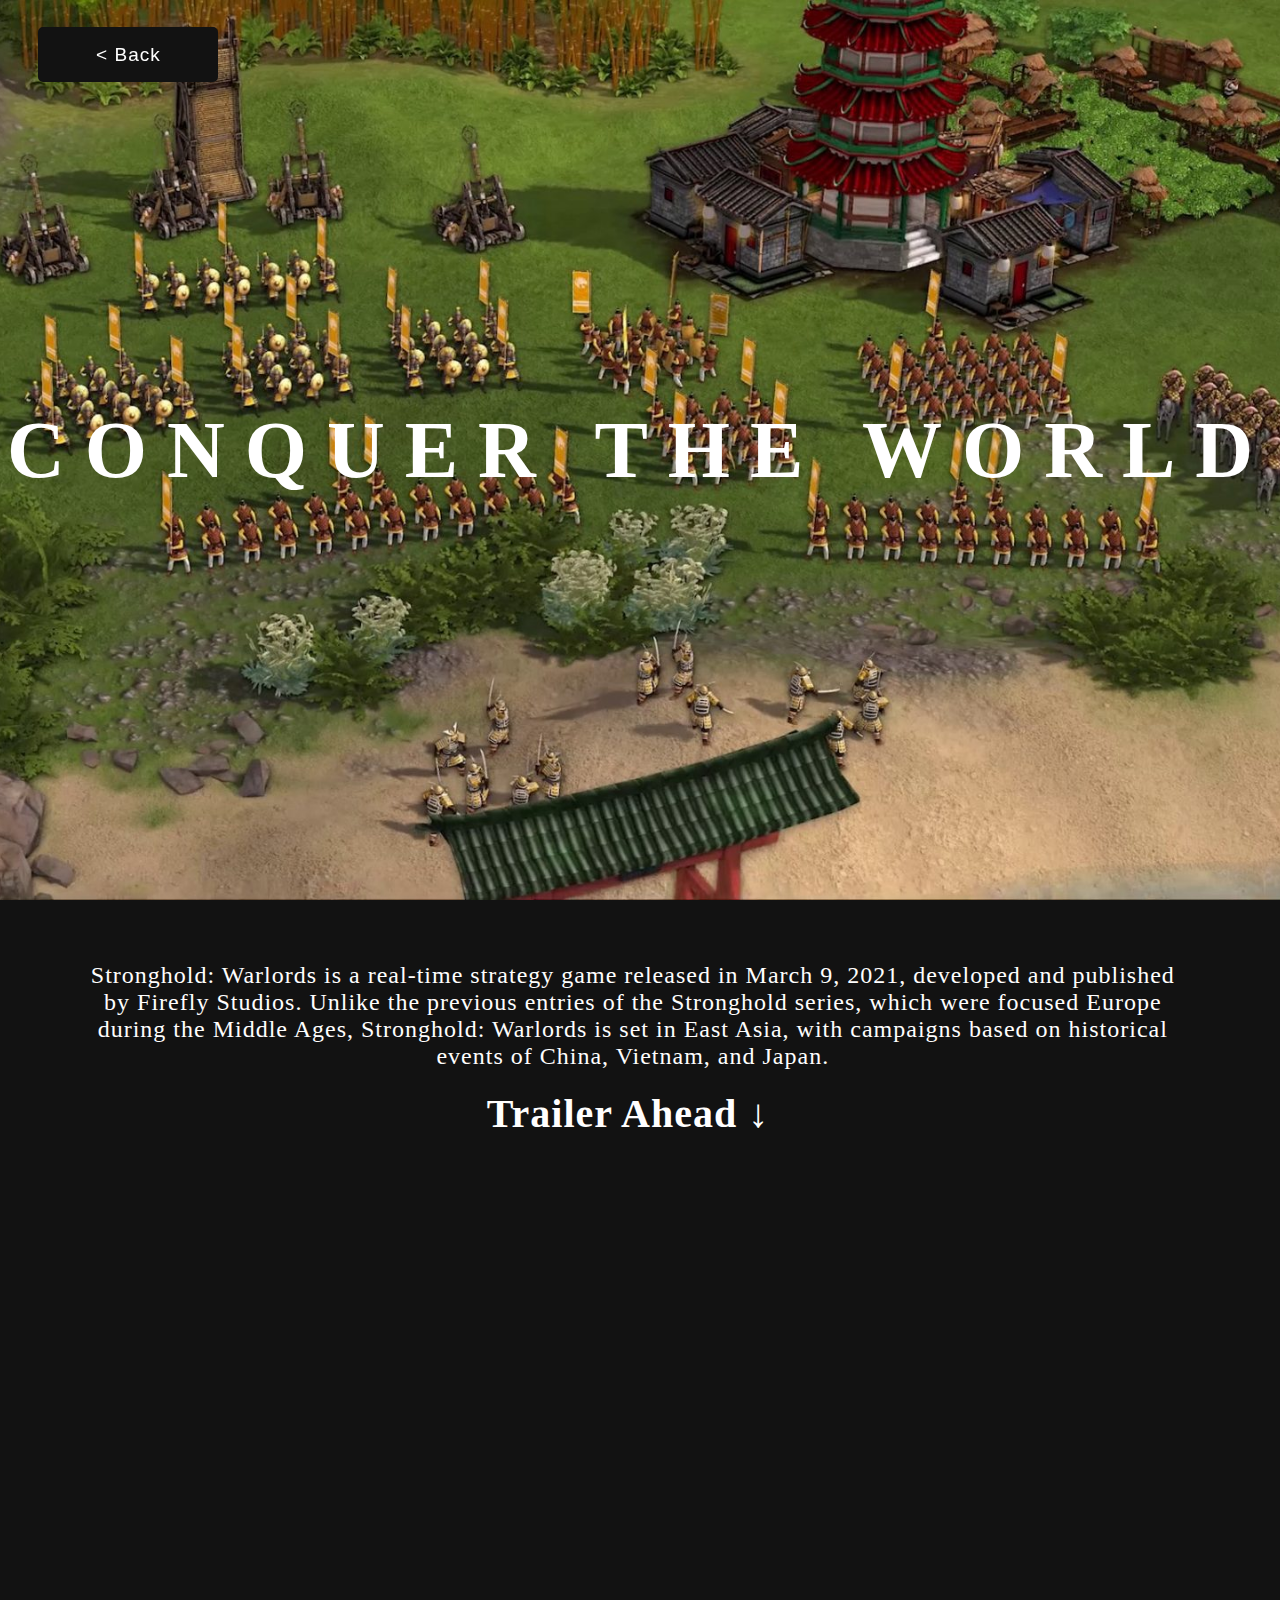
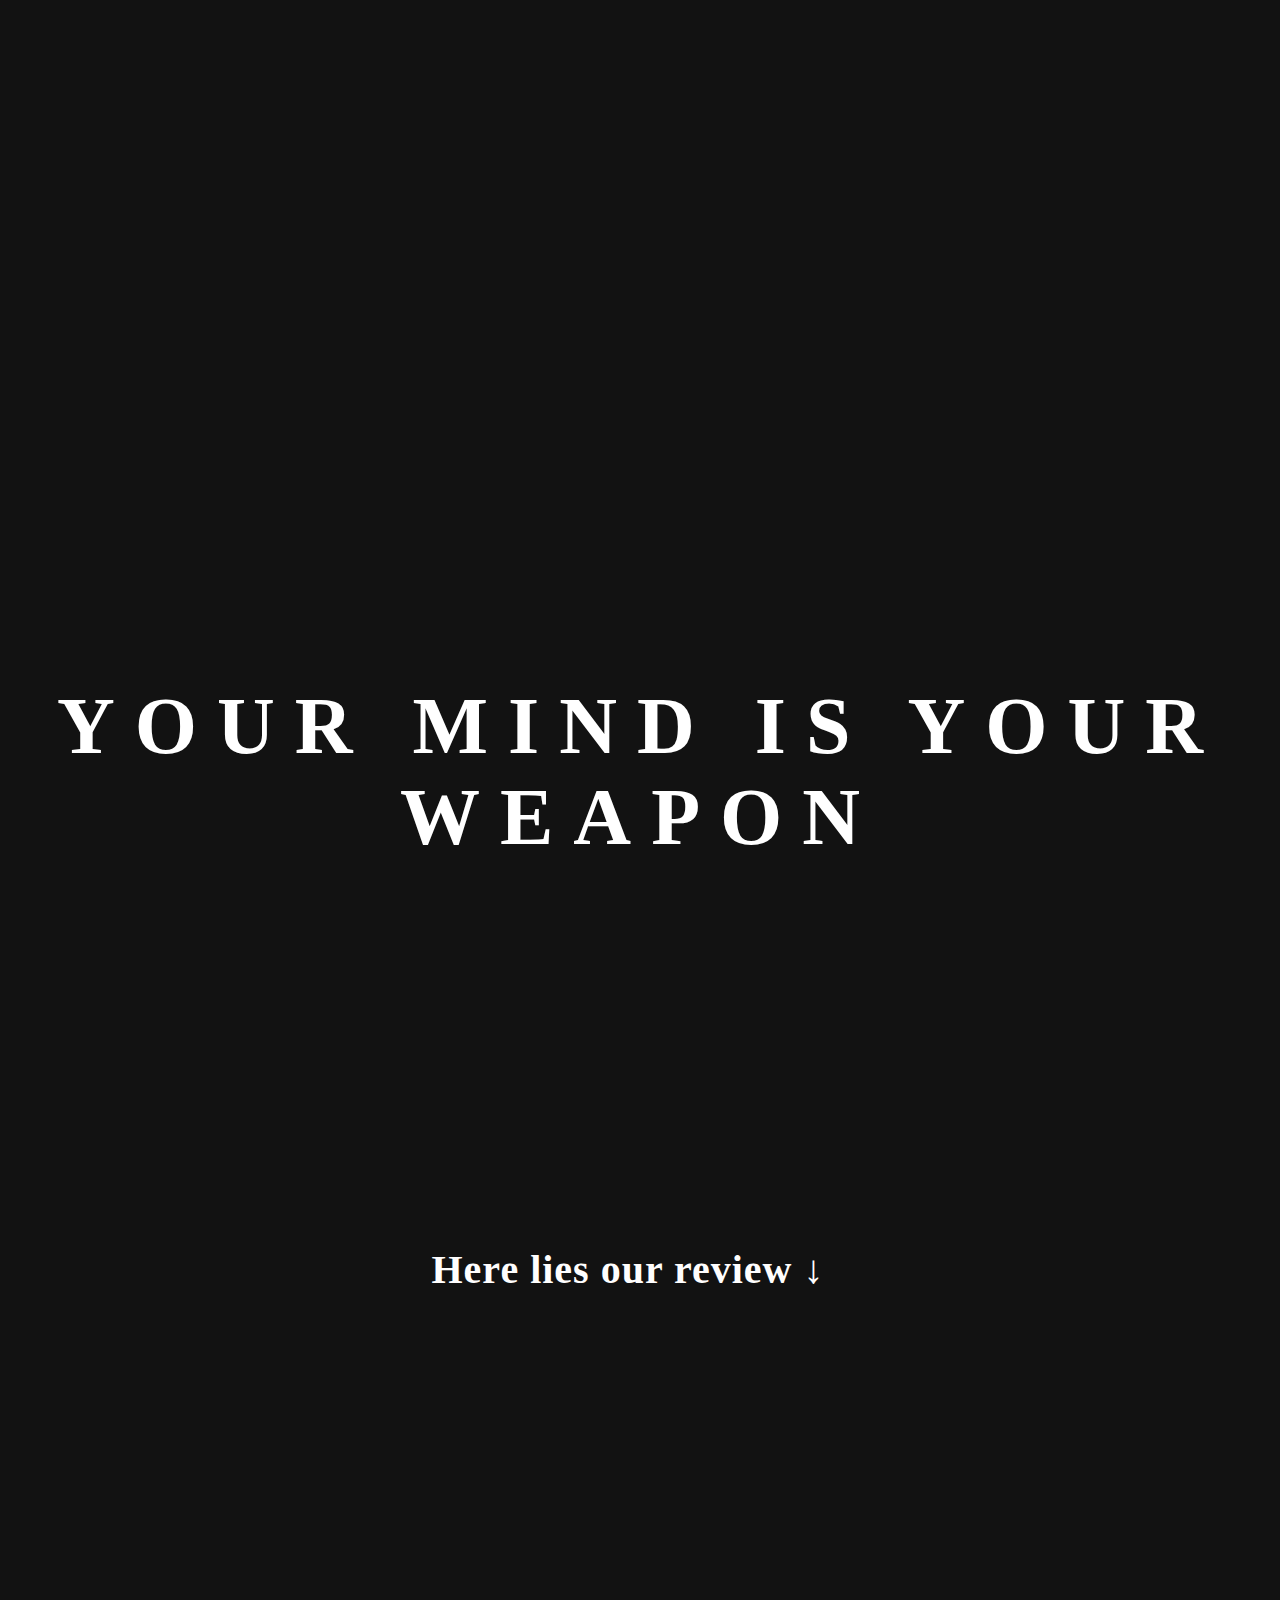
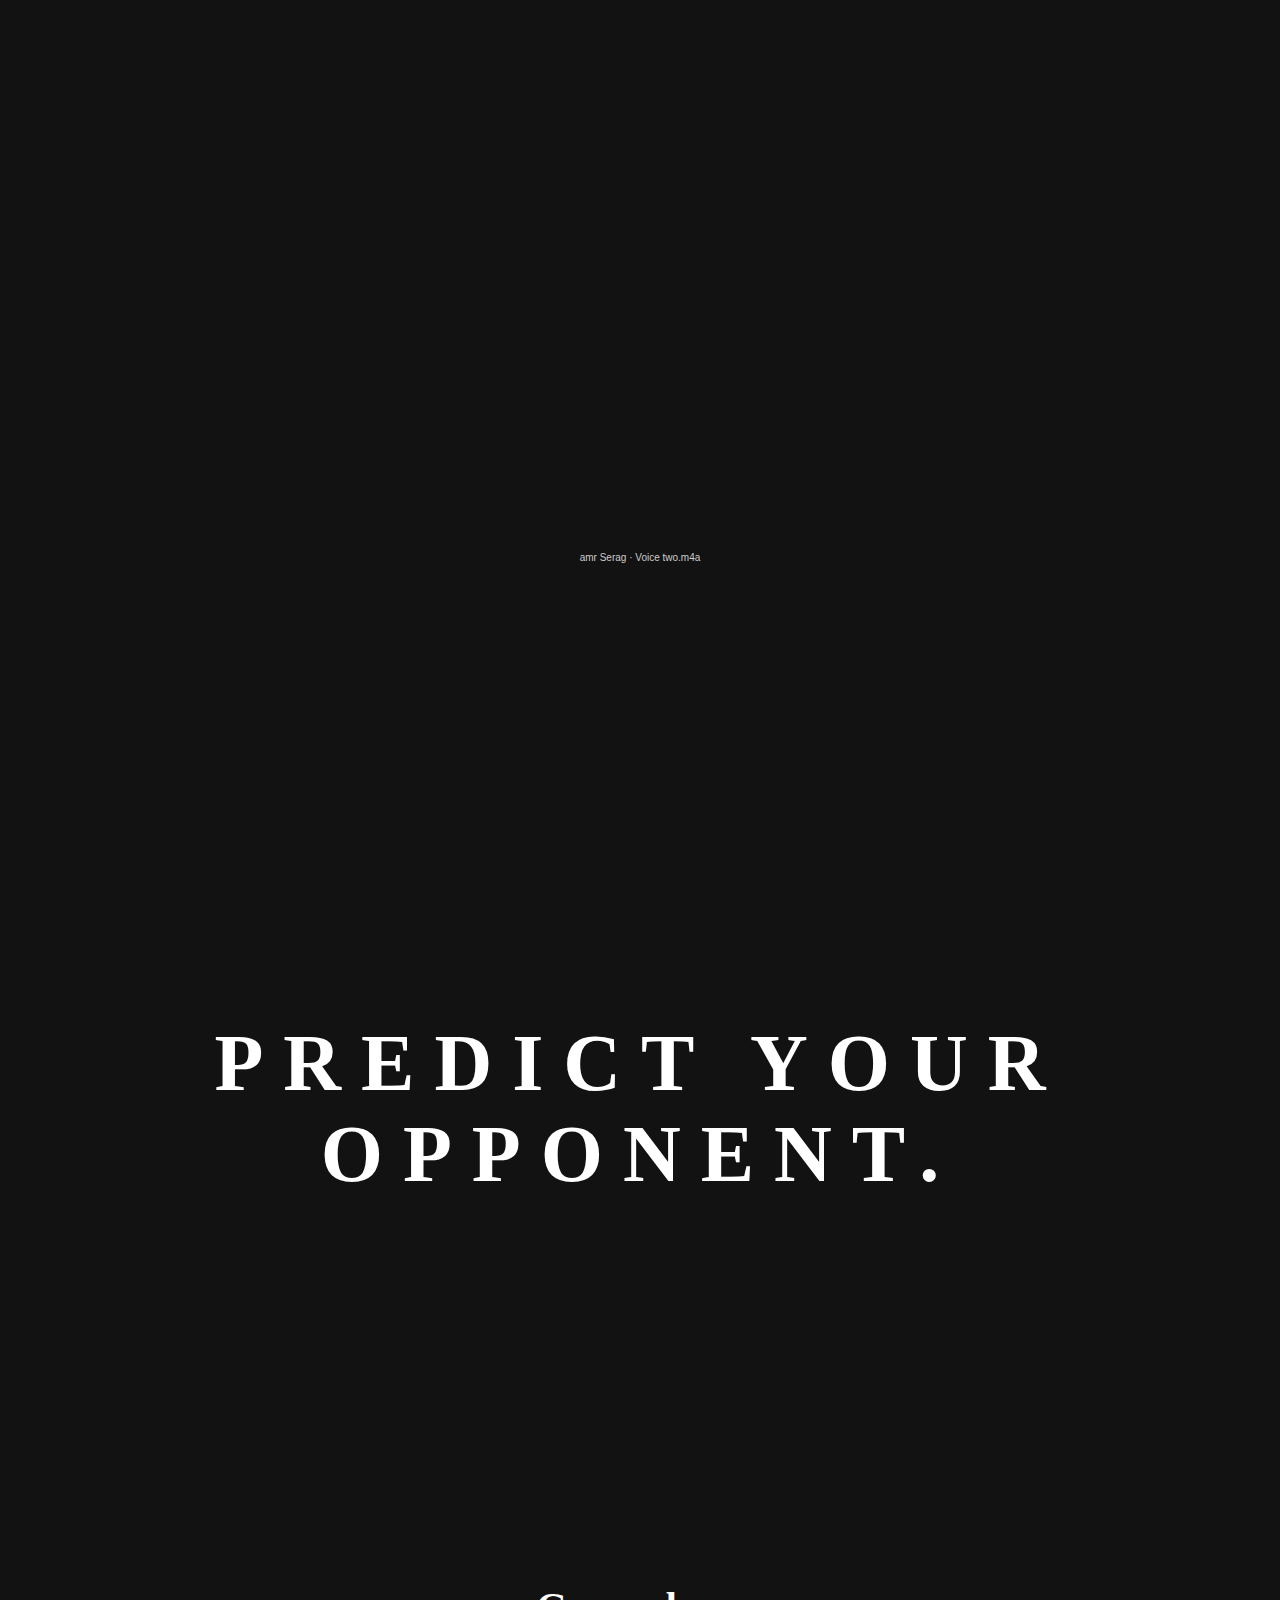
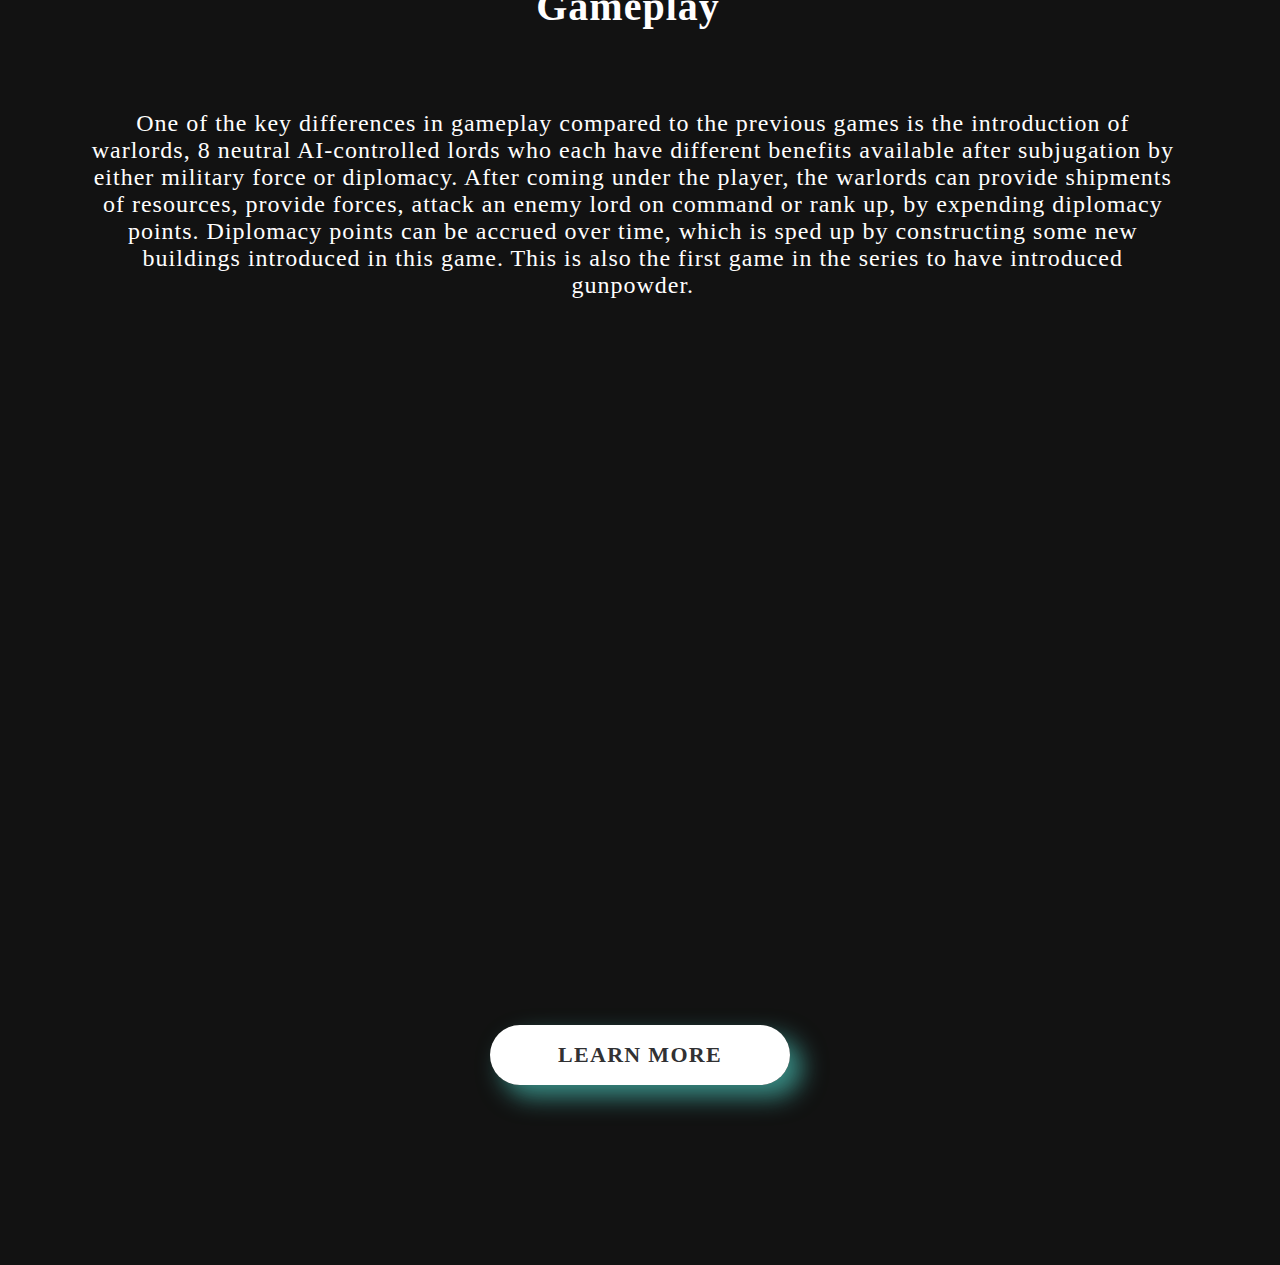
<file: HTML/stronghold.html>
<!DOCTYPE html>
<html lang="en">

<head>
    <meta charset="UTF-8">
    <meta name="viewport" content="width=device-width, initial-scale=1.0">
    <title>Stronghold Warlords</title>
    <link rel="stylesheet" href="../css/Style.css">


</head>

<body>
<div class="parallax1" style="background-image: url(../assets/pics/Stronghold/Stronghold-Warlords-9-1800x1013.jpg);">
    <span><a href="../index.html"></a></span>

    <div class="Parallax--title">
        Conquer The World 
    </div>

</div>
<section>
    <div>
        <p class="Section--paragraph">
            Stronghold: Warlords is a real-time strategy game released in March 9, 2021, developed and published by Firefly Studios. 
            Unlike the previous entries of the Stronghold series, which were focused Europe during the Middle Ages, 
            Stronghold: Warlords is set in East Asia, with campaigns based on historical events of China, Vietnam, and Japan.
        </p>
        <h1 class="Section--title">Trailer Ahead ↓</h1>        
        <iframe width="1070" height="605" src="https://www.youtube.com/embed/KjLOm-zxwKI" title="YouTube video player" frameborder="0" allow="accelerometer; autoplay; clipboard-write; encrypted-media; gyroscope; picture-in-picture" allowfullscreen></iframe>
    </div>

</section>

<div class="parallax2" style="background-image: url(../assets/pics/Stronghold/4k-1Stronghold-Warlords-12-1800x1013.jpg);">
    <div class="Parallax--title">
        Your mind is your weapon
    </div>

</div>
<section>
    <h1 class="Section--title">Here lies our review ↓</h1>        
    <iframe width="1070" height="605" src="https://www.youtube.com/embed/2UtnQNunAkw" title="YouTube video player" frameborder="0" allow="accelerometer; autoplay; clipboard-write; encrypted-media; gyroscope; picture-in-picture" allowfullscreen></iframe>
    <iframe width="100%" height="166" scrolling="no" frameborder="no" allow="autoplay" src="https://w.soundcloud.com/player/?url=https%3A//api.soundcloud.com/tracks/1413890356&color=%23ff5500&auto_play=false&hide_related=false&show_comments=true&show_user=true&show_reposts=false&show_teaser=true"></iframe><div style="font-size: 10px; color: #cccccc;line-break: anywhere;word-break: normal;overflow: hidden;white-space: nowrap;text-overflow: ellipsis; font-family: Interstate,Lucida Grande,Lucida Sans Unicode,Lucida Sans,Garuda,Verdana,Tahoma,sans-serif;font-weight: 100;"><a href="https://soundcloud.com/amr-serag-387458266" title="amr Serag" target="_blank" style="color: #cccccc; text-decoration: none;">amr Serag</a> · <a href="https://soundcloud.com/amr-serag-387458266/voice-two-m4a" title="Voice two.m4a" target="_blank" style="color: #cccccc; text-decoration: none;">Voice two.m4a</a></div>
</section>
<div class="parallax3" style="background-image: url(../assets/pics/Stronghold/4k-Stronghold-Warlords-17-1800x1013.jpg);">
    <div class="Parallax--title">
        Predict your opponent.
    </div>
</div>
<div>
    <section>
        <h1 class="Section--title">Gameplay</h1>
        <p class="Section--paragraph"> One of the key differences in gameplay compared to the previous games is the introduction of warlords, 
            8 neutral AI-controlled lords who each have different benefits available after subjugation by either military force or diplomacy. 
            After coming under the player, the warlords can provide shipments of resources, provide forces, 
            attack an enemy lord on command or rank up, by expending diplomacy points. Diplomacy points can be accrued over time, 
            which is sped up by constructing some new buildings introduced in this game. 
            This is also the first game in the series to have introduced gunpowder.
        </p>
        </p>
    </section>

</div>
<div class="parallax4" style="background-image: url(../assets/pics/Stronghold/Stronghold-Warlords-3.png);">
    <div class="wrap">

        <button class="buttonl" onclick="location.href='https://www.strongholdwarlords.com/'">LEARN
            MORE
        </button>
    </div>

</div>


</body>

</html>
</file>
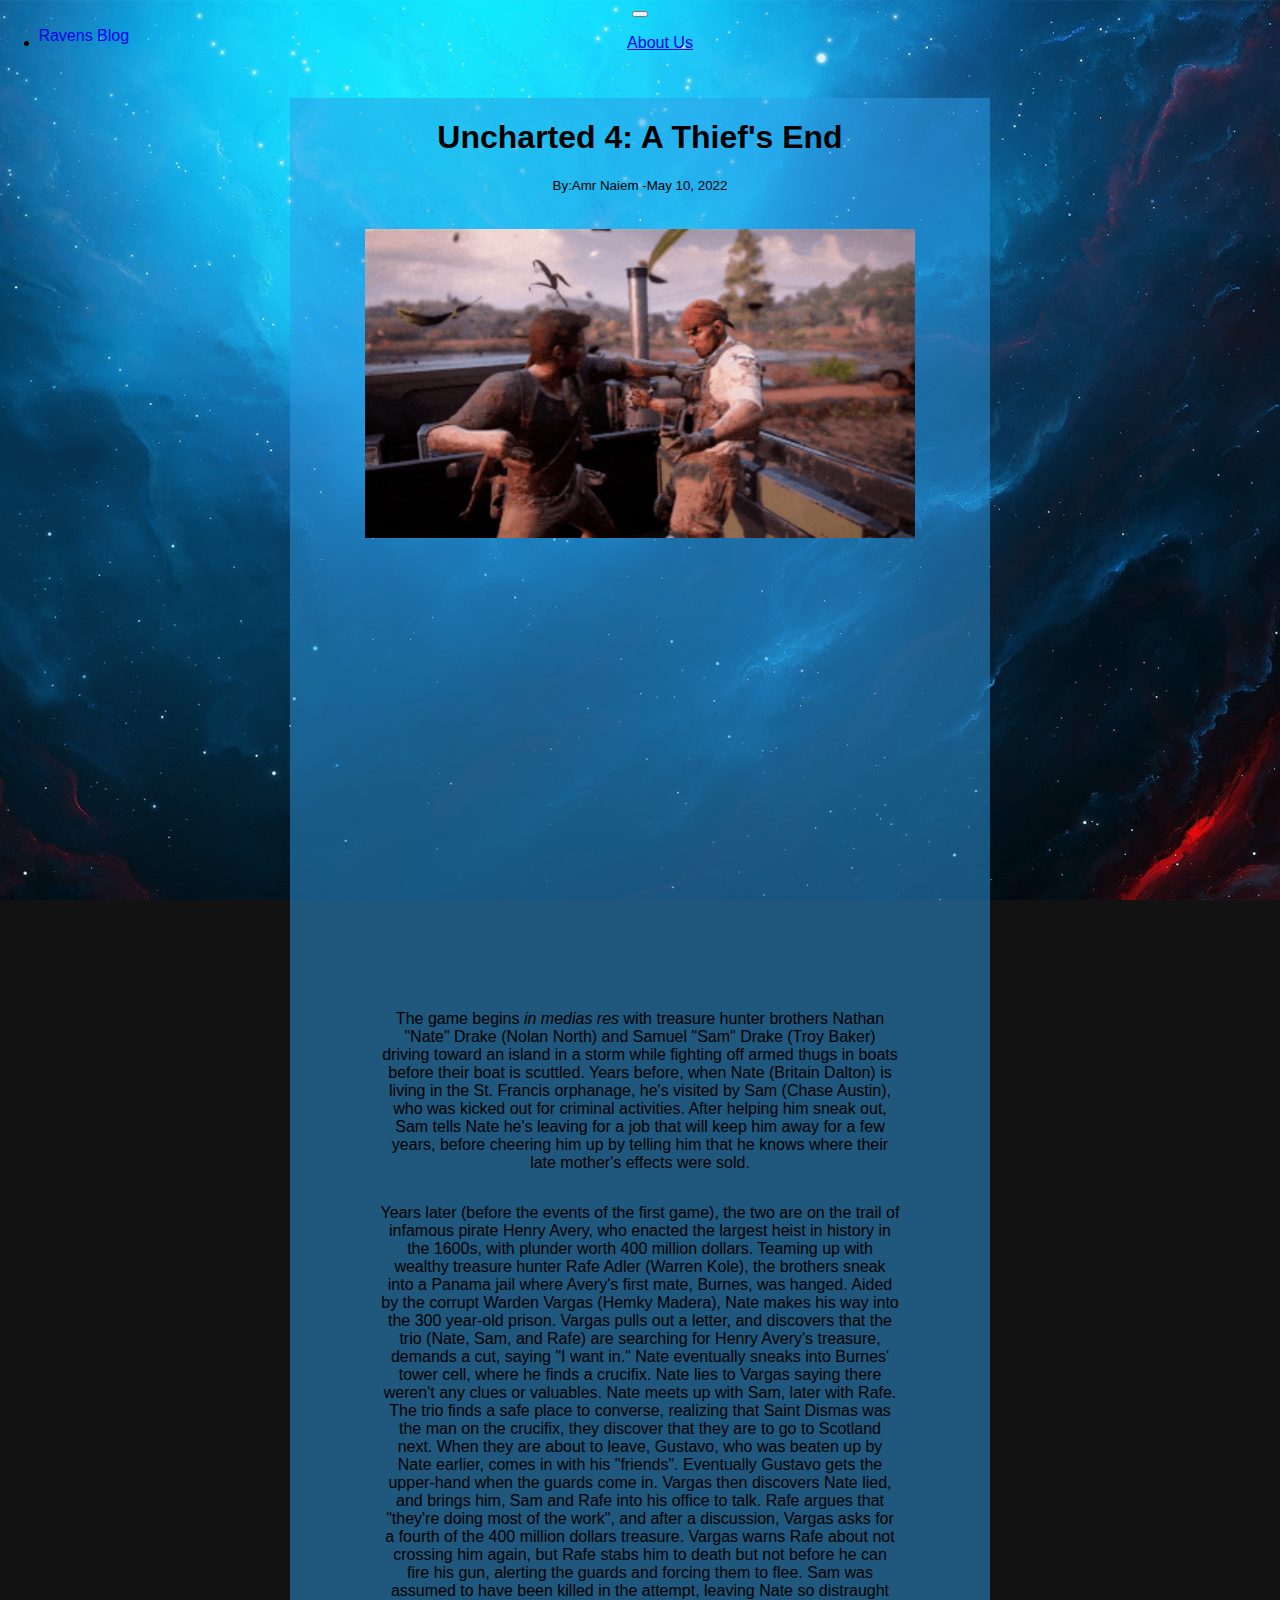
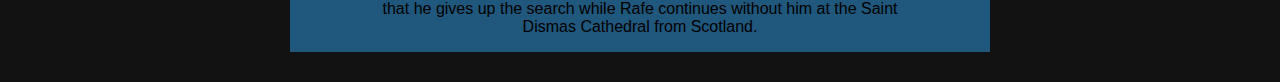
<file: HTML/Uncharted4.html>
<!doctype html>
<html lang="en">
<head>
  <link rel="stylesheet" href="../css/Style.css">
  <meta charset="utf-8">
  <meta name="viewport" content="width=device-width, initial-scale=1">
  <title>Ravens Blog</title>
  <link href="https://cdn.jsdelivr.net/npm/bootstrap@5.1.3/dist/css/bootstrap.min.css" rel="stylesheet" integrity="sha384-1BmE4kWBq78iYhFldvKuhfTAU6auU8tT94WrHftjDbrCEXSU1oBoqyl2QvZ6jIW3" crossorigin="anonymous">

    

</head>
<body>
  <nav class="navbar navbar-expand-lg navbar-dark bg-dark sticky-top">
      <div class="container-fluid">
          
        <a class="navbar-brand font-effect-fire-animation position-absolute top-1 start-50 translate-middle-x" href="../index.html"><span class="mb-0 h2">Ravens Blog</span></a>
        
        <button class="navbar-toggler" type="button" data-bs-toggle="collapse" data-bs-target="#navbarNav" aria-controls="navbarNav" aria-expanded="false" aria-label="Toggle navigation">
          <span class="navbar-toggler-icon"></span>
        </button>
        <div class="collapse navbar-collapse" id="navbarNav">

        <ul class="navbar-nav me-auto mb-2 mb-lg-0">

            <li class="nav-item">
                <a class="nav-link" href="./aboutUs.html">About Us</a>
            </li>

            </ul>
  
        </div>
      </div>
  </nav>
  <content>
    <div class="about">
      <h1 >Uncharted 4: A Thief's End</h1>
      <small >By:Amr Naiem -May 10, 2022</small>
      <br>
      <hr>                    
      <img src="../assets/pics/uncharted.gif" >
      <br><br>
      <iframe width="915" height="420" src="https://www.youtube.com/embed/zL46dpNEPPA" title="YouTube video player" frameborder="0" allow="accelerometer; autoplay; clipboard-write; encrypted-media; gyroscope; picture-in-picture" allowfullscreen></iframe>
      <p >The game begins&nbsp;<em>in medias res</em>&nbsp;with treasure hunter brothers&nbsp;Nathan "Nate" Drake&nbsp;(Nolan North) and&nbsp;Samuel "Sam" Drake&nbsp;(Troy Baker) driving toward an island in a storm while fighting off armed thugs in boats before their boat is scuttled. Years before, when Nate (Britain Dalton) is living in the St. Francis orphanage, he's visited by Sam (Chase Austin), who was kicked out for criminal activities. After helping him sneak out, Sam tells Nate he's leaving for a job that will keep him away for a few years, before cheering him up by telling him that he knows where their late mother's effects were sold.</p>
      <p >Years later (before the events of&nbsp;the first game), the two are on the trail of infamous pirate&nbsp;Henry Avery, who enacted the largest heist in history in the 1600s, with plunder worth 400 million dollars. Teaming up with wealthy treasure hunter&nbsp;Rafe Adler&nbsp;(Warren Kole), the brothers sneak into a Panama jail where Avery's first mate, Burnes, was hanged. Aided by the corrupt Warden&nbsp;Vargas&nbsp;(Hemky Madera), Nate makes his way into the 300 year-old prison. Vargas pulls out a letter, and discovers that the trio (Nate, Sam, and Rafe) are searching for Henry Avery's treasure, demands a cut, saying "I want in." Nate eventually sneaks into Burnes' tower cell, where he finds a crucifix. Nate lies to Vargas saying there weren't any clues or valuables. Nate meets up with Sam, later with Rafe. The trio finds a safe place to converse, realizing that Saint Dismas was the man on the crucifix, they discover that they are to go to Scotland next. When they are about to leave, Gustavo, who was beaten up by Nate earlier, comes in with his "friends". Eventually Gustavo gets the upper-hand when the guards come in. Vargas then discovers Nate lied, and brings him, Sam and Rafe into his office to talk. Rafe argues that "they're doing most of the work", and after a discussion, Vargas asks for a fourth of the 400 million dollars treasure. Vargas warns Rafe about not crossing him again, but Rafe stabs him to death but not before he can fire his gun, alerting the guards and forcing them to flee. Sam was assumed to have been killed in the attempt, leaving Nate so distraught that he gives up the search while Rafe continues without him at the Saint Dismas Cathedral from Scotland.</p>
    </div>
  </content>
</body>
</html>
</file>
<file: css/Style.css>
@import "https://fonts.googleapis.com/css?family=Sofia&effect=fire-animation";
@import "https://fonts.googleapis.com/css?family=Sofia&effect=fire";
@import url('https://fonts.googleapis.com/css?family=Ubuntu');


.parallax1 {
    background-image: url(../assets/pics/716160.jpg);
    min-height: 100%;
}

.parallax2 {
    background-image: url(../assets/pics/GodOfWar3.jpg);
    min-height: 100%;
}

.parallax3 {
    background-image: url(../assets/pics/GodOfWar4.jpg);
    min-height: 100%;
}

.parallax4 {
    background-image: url(../assets/pics/GodOfWar5.jpg);
    min-height: 100%;
}

.parallax1, .parallax2, .parallax3, .parallax4 {
    position: relative;
    opacity: 100;
    background-position: center;
    background-size: cover;
    background-repeat: no-repeat;
    background-attachment: fixed; /*Important*/
}

.head {
    position: absolute;
    color: #fff;
    font-size: 500%;
    top: 50%;
    width: 100%;
    text-transform: uppercase;
    letter-spacing: 20px;
    animation: drop 3.0s ease; /* Make things beautiful */
    cursor: pointer;
}

.head:hover {
    color: transparent;
}


section {
    background-color: #121212;
    overflow: auto;
    padding: 50px 80px;

}

footer {
    width: 100%;
    background-color: #323232;
    color: #f2f2f2;
    height: 8vh;
    text-align: center;
    padding-top: 5vh;
    padding-bottom: 1vh;
}

@media (max-width: 800px) {
    .head {
        font-size: 200%;
    }

}


@keyframes drop {
    0% {
        opacity: 0;
        transform: translateY(-80px);
    }
    100% {
        opacity: 1;
        transform: translateY(0px);
    }
}


/*IMPORTANT*/

body {
    font-family: 'Ubuntu', sans-serif;
    text-align: center;
    margin: 0;
    padding: 0px 0px 0px 0px;
    background-image: url('../assets/pics/Background_Pic.jpg');
    background-size: cover;
    background-repeat: no-repeat;
    background-attachment: fixed;
    height: 100vh;
    width: 100%;
    background-position: center 0px;
    -webkit-background-size: cover;
    -moz-background-size: cover;
    -o-background-size: cover;
    max-width: none;
}

content {
    display: flex;
    justify-content: center;
    min-height: 100%;
}

.Brand--title {
    font-family: "Gilroy";
    font-size: 1.5em;
    margin: 0.5em 1em 0.4em 0.4em;
    color: #fffefe;

    font-weight: bold;
    font-style: normal;
    letter-spacing: 1px;
}

.Section--title {
    font-family: "Gilroy";
    font-size: 2.5em;
    margin: 0.5em 1em 2em 0.4em;
    color: #fffefe;

    font-weight: bold;
    font-style: normal;
    letter-spacing: 1px;
}

.Parallax--title {
    font-family: "Gilroy";


    position: absolute;
    color: #fff;
    font-size: 500%;
    top: 45%;
    width: 100%;
    text-transform: uppercase;
    letter-spacing: 20px;
    animation: drop 3.0s ease; /* Make things beautiful */
    cursor: pointer;
    font-weight: bold;
    font-style: normal;

}

.Section--paragraph {
    font-family: "Gilroy";
    font-size: 1.5em;
    margin: 0.5em 1em 0.4em 0.4em;
    color: #fffefe;

    font-weight: normal;
    font-style: normal;
    letter-spacing: 1px;
}

.about {
    margin: 30px;
    width: 700px;
    /* هنا تعدل لون الخلفية */
    background-color: rgba(46, 156, 229, 0.503);;
    display: flex;
    flex-direction: column;
    padding: 0 90px;
    /* هنا تعدل لون الخط */
    color: black;

}

img {
    width: 550px;
    align-self: center;
}

video {
    width: 550px;
}

.icon {
    width: 25px;
}

:root {
    --surface-color: #121212;
    --curve: 40;
}

* {
    box-sizing: border-box;
}

body {
    font-family: 'Noto Sans JP', sans-serif;
    background-color: #121212;
}

.bgBlack {
    background-color: #121212;
}

.cards {
    display: grid;
    grid-template-columns: repeat(auto-fit, minmax(300px, 1fr));
    gap: 4rem;
    margin: 4rem 4vw;
    padding: 0;
    list-style-type: none;

}

.GameCard {
    position: relative;
    display: block;
    height: 100%;
    border-radius: calc(var(--curve) * 1px);
    overflow: hidden;
    text-decoration: none;
    background-color: var(--surface-color);
    box-shadow: rgb(38, 57, 77) 0px 20px 30px -10px;
}

.card__image {
    width: 100%;
    height: auto;

}

.card__overlay {
    position: absolute;
    bottom: 0;
    left: 0;
    right: 0;
    z-index: 1;
    border-radius: calc(var(--curve) * 1px);
    background-color: var(--surface-color);
    transform: translateY(100%);
    transition: 0.2s ease-in-out;

}

.GameCard:hover .card__overlay {
    transform: translateY(0);
}

.card__header {
    position: relative;
    display: flex;
    align-items: center;
    gap: 2em;
    padding: 2em;
    border-radius: calc(var(--curve) * 1px) 0 0 0;
    background-color: var(--surface-color);
    transform: translateY(-100%);
    transition: 0.2s ease-in-out;
}

.card__arc {
    width: 80px;
    height: 80px;
    position: absolute;
    bottom: 100%;
    right: 0;
    z-index: 1;
}

.card__arc path {
    fill: var(--surface-color);
    d: path("M 40 80 c 22 0 40 -22 40 -40 v 40 Z");
}

.GameCard:hover .card__header {
    transform: translateY(0);
}

.card__thumb {
    flex-shrink: 0;
    width: 50px;
    height: 50px;
    border-radius: 50%;
}

.card__title {
    font-size: 1.1em;
    margin: 0 0 0.3em;
    color: #ffffff;
    font-family: "Gilroy";
    font-weight: bold;
    letter-spacing: 1px;
}

.card__tagline {
    display: block;
    margin: 1em 0;
    font-family: "Gilroy";
    font-weight: normal;
    font-style: normal;
    font-size: 0.8em;
    color: #ffffff;
}

.card__status {
    font-size: 0.8em;
    color: #cacaca;
    font-family: "Gilroy";

}

.card__description {
    padding: 0 2em 2em;
    margin: 0;
    color: #dadada;
    font-family: "Gilroy";
    font-weight: normal;

    display: -webkit-box;
    -webkit-box-orient: vertical;
    -webkit-line-clamp: 3;
    overflow: hidden;
}

@font-face {
    font-family: "Gilroy";

url("assets/fonts/Gilroy-Medium.ttf") format("truetype");
    font-weight: bold;
    font-style: normal;
}

@font-face {
    font-family: "Gilroy";

url("assets/fonts/Gilroy-Thin.ttf") format("truetype");
    font-weight: normal;
    font-style: auto;
}

@font-face {
    font-family: "Share Tech Mono";

url("assets/fonts/ShareTechMono-Regular.ttf") format("truetype");
    font-weight: bold;
    font-style: normal;
}

.footer-clean {
    padding: 50px 0;
    background-color: #121212;
    color: #c0c0c0;
}

.footer-clean h3 {
    margin-top: 0;
    margin-bottom: 12px;
    font-weight: bold;
    font-size: 16px;
}

.footer-clean ul {
    padding: 0;
    list-style: none;
    line-height: 1.6;
    font-size: 14px;
    margin-bottom: 0;
}

.footer-clean ul a {
    color: inherit;
    text-decoration: none;
    opacity: 0.8;
}

.footer-clean ul a:hover {
    opacity: 1;
}

.footer-clean .item.social {
    text-align: right;
}

@media (max-width: 767px) {
    .footer-clean .item {
        text-align: center;
        padding-bottom: 20px;
    }
}

@media (max-width: 768px) {
    .footer-clean .item.social {
        text-align: center;
    }
}

.footer-clean .item.social > a {
    font-size: 24px;
    width: 40px;
    height: 40px;
    line-height: 40px;
    display: inline-block;
    text-align: center;
    border-radius: 50%;
    border: 1px solid #ccc;
    margin-left: 10px;
    margin-top: 22px;
    color: inherit;
    opacity: 0.75;
}

.footer-clean .item.social > a:hover {
    opacity: 0.9;
}

@media (max-width: 991px) {
    .footer-clean .item.social > a {
        margin-top: 40px;
    }
}

@media (max-width: 767px) {
    .footer-clean .item.social > a {
        margin-top: 10px;
    }
}

.footer-clean .copyright {
    margin-top: 14px;
    margin-bottom: 0;
    font-size: 13px;
    opacity: 0.6;
}

.wrap {
    height: 100%;
    display: flex;
    align-items: center;
    justify-content: center;
}

.buttonl {
    min-width: 300px;
    min-height: 60px;
    font-family: 'Gilroy';
    font-size: 22px;
    text-transform: uppercase;
    letter-spacing: 1.3px;
    font-weight: 700;
    color: #313133;
    background: #ffffff;
    background: linear-gradient(90deg, rgb(255, 255, 255) 0%, rgb(255, 255, 255) 100%);
    border: none;
    border-radius: 1000px;
    box-shadow: 12px 12px 24px rgba(79, 209, 197, .64);
    transition: all 0.3s ease-in-out 0s;
    cursor: pointer;
    outline: none;
    position: absolute;
    bottom: 20%;
    padding: 10px;

}

buttonl::before {
    content: '';
    border-radius: 1000px;
    min-width: calc(300px + 12px);
    min-height: calc(60px + 12px);
    border: 6px solid #00FFCB;
    box-shadow: 0 0 60px rgba(0, 255, 203, .64);
    position: absolute;
    top: 50%;
    left: 50%;
    transform: translate(-50%, -50%);
    opacity: 0;
    transition: all .3s ease-in-out 0s;
}

.buttonl:hover, .button:focus {
    color: #313133;
    transform: translateY(-6px);
}

buttonl:hover::before, buttonl:focus::before {
    opacity: 1;
}

buttonl::after {
    content: '';
    width: 30px;
    height: 30px;
    border-radius: 100%;
    border: 6px solid #00FFCB;
    position: absolute;
    z-index: -1;
    top: 50%;
    left: 50%;
    transform: translate(-50%, -50%);
    animation: ring 1.5s infinite;
}

buttonl:hover::after, buttonl:focus::after {
    animation: none;
    display: none;
}

@keyframes ring {
    0% {
        width: 30px;
        height: 30px;
        opacity: 1;
    }
    100% {
        width: 300px;
        height: 300px;
        opacity: 0;
    }
}

.player {
    border-radius: 10px;
    overflow: hidden;
    z-index: 1;
    height: 315px;
    width: 560px;
    position: absolute;
    bottom: 60%;
    left: 36%;
    align-items: center;

}

span {
    position: absolute;
    display: inline-flex;
    width: 180px;
    height: 55px;
    margin: 0 0;
    perspective: 1000px;
    top: 3%;
    left: 3%;

}

span a {
    font-size: 19px;
    letter-spacing: 1px;
    transform-style: preserve-3d;
    transform: translateZ(-25px);
    transition: transform .25s;
    font-family: 'Montserrat', sans-serif;

}

span a:before,
span a:after {
    position: absolute;
    content: "< Back";
    height: 55px;
    width: 180px;
    display: flex;
    align-items: center;
    justify-content: center;
    border: 5px solid #121212;
    box-sizing: border-box;
    border-radius: 5px;
}

span a:before {
    color: #fff;
    background: #121212;
    transform: rotateY(0deg) translateZ(25px);
}

span a:after {
    color: #121212;
    background: #ffffff;
    transform: rotateX(90deg) translateZ(25px);
}

span a:hover {
    transform: translateZ(-25px) rotateX(-90deg);
}
</file>
